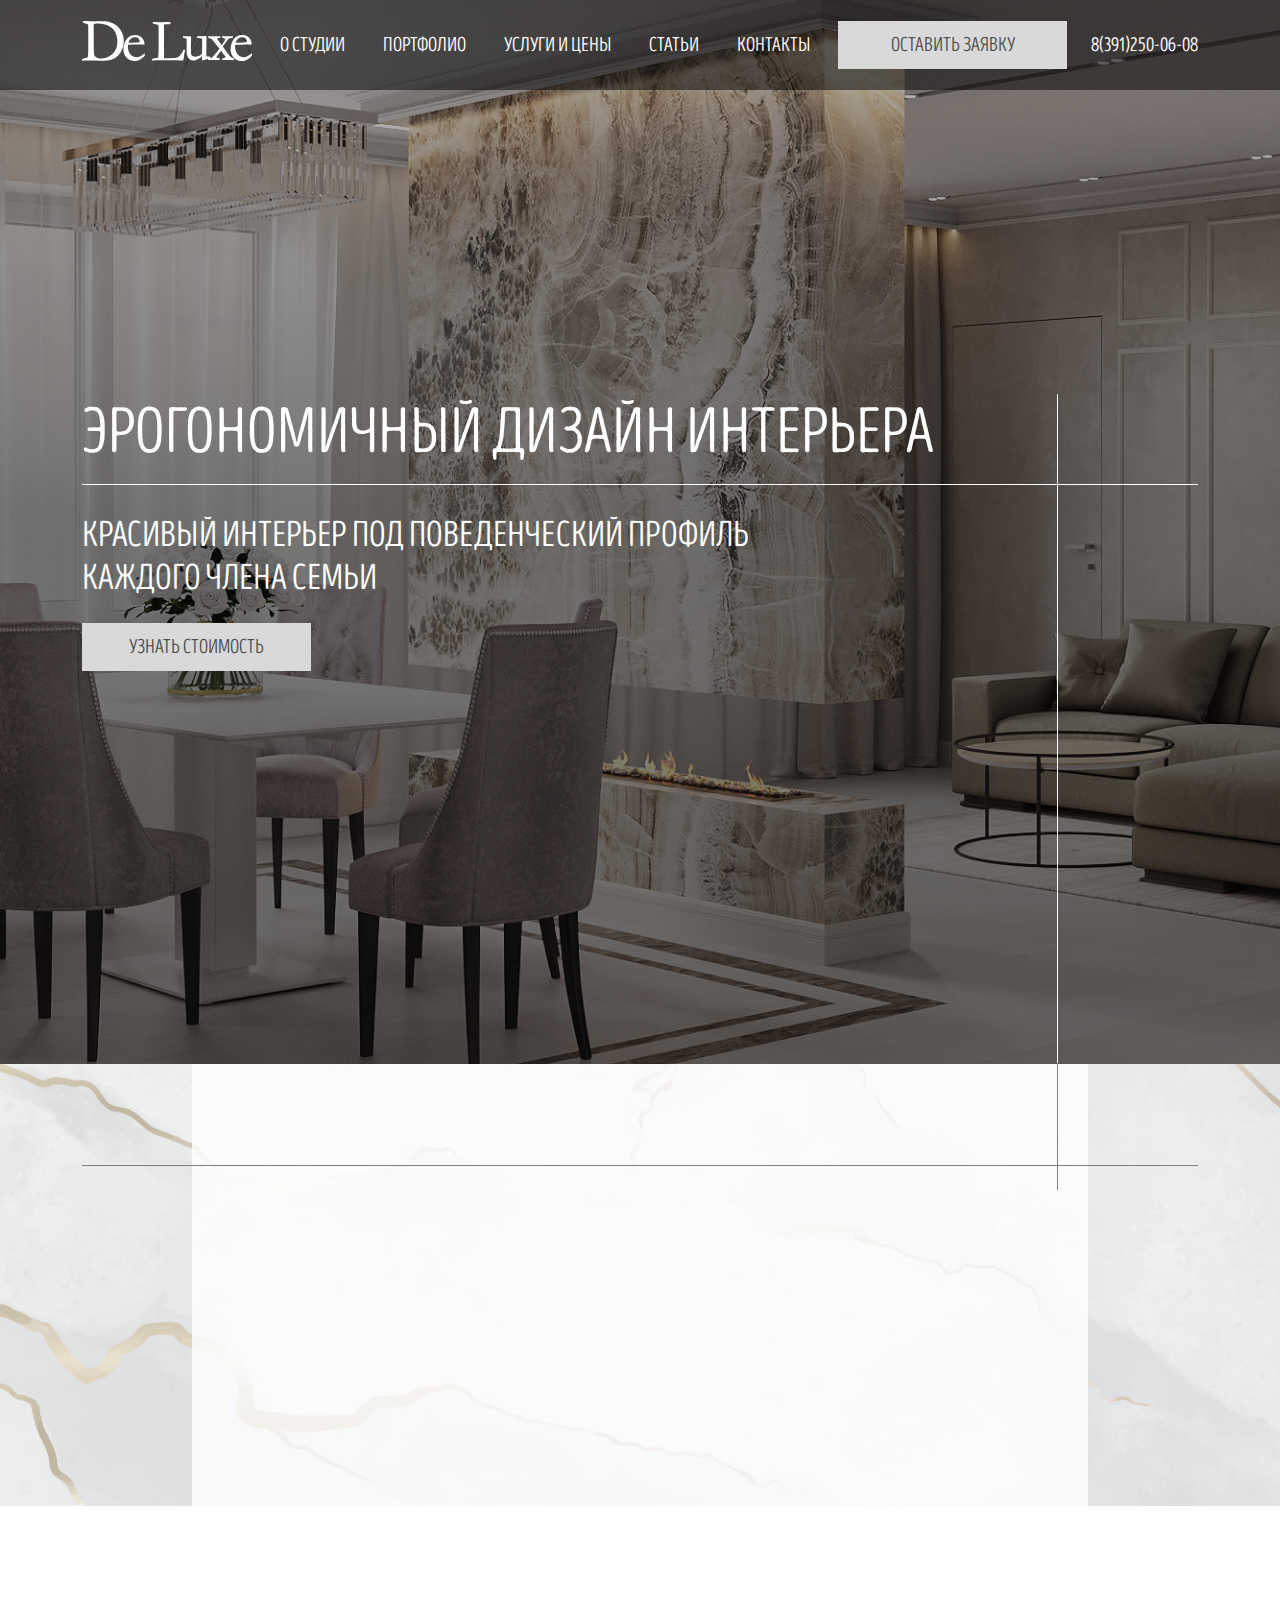
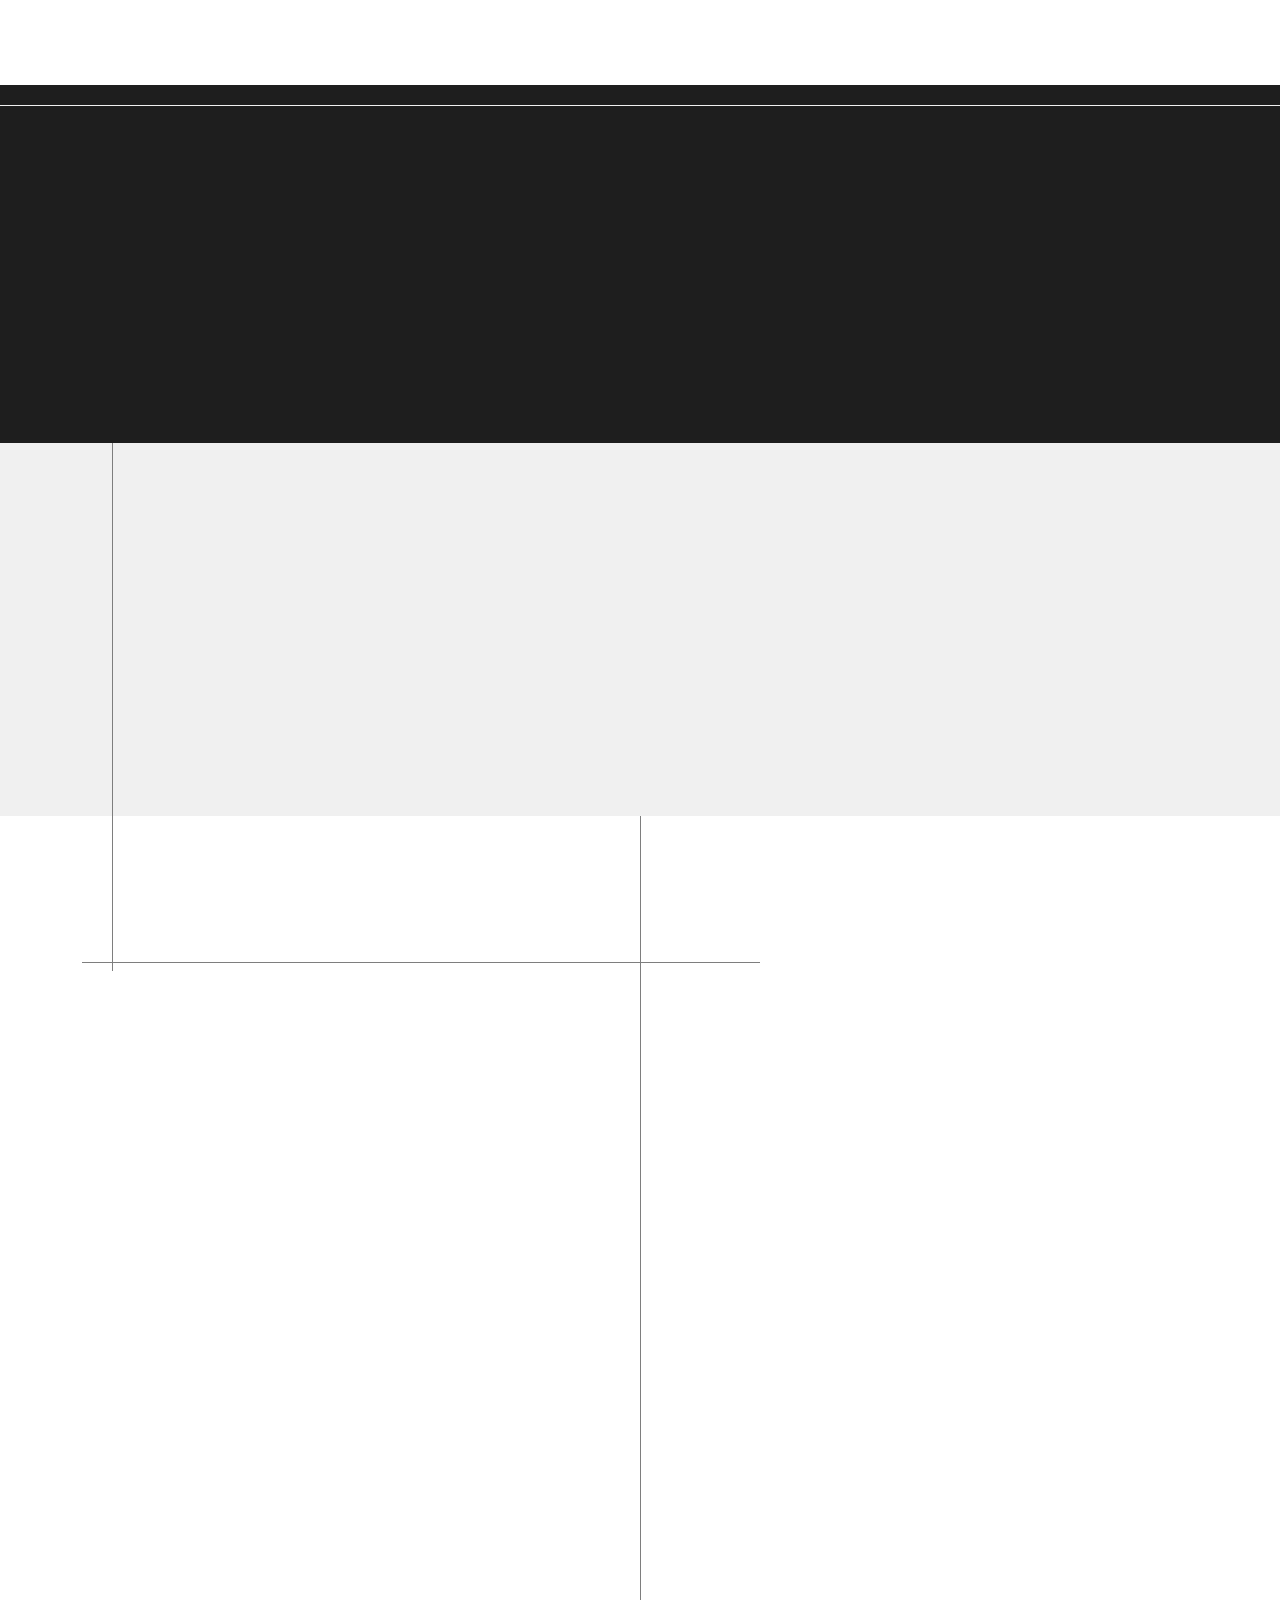
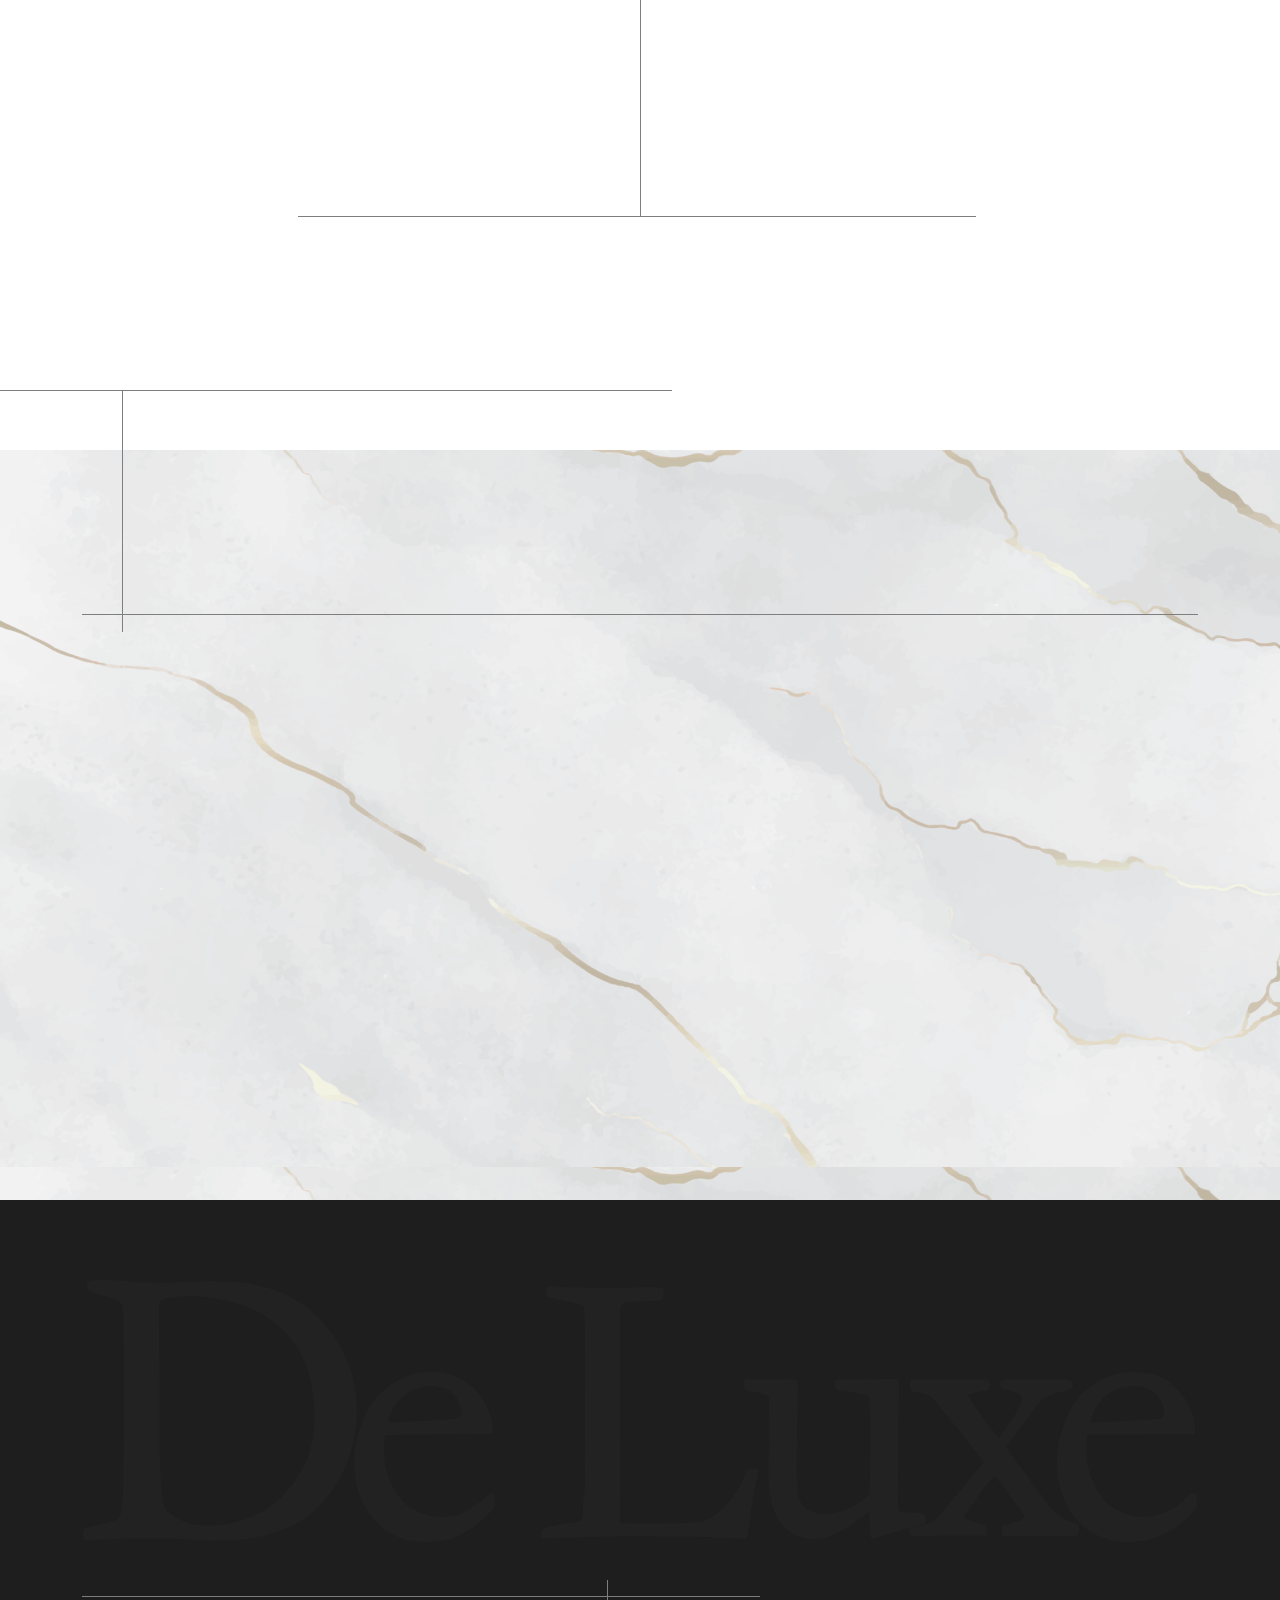
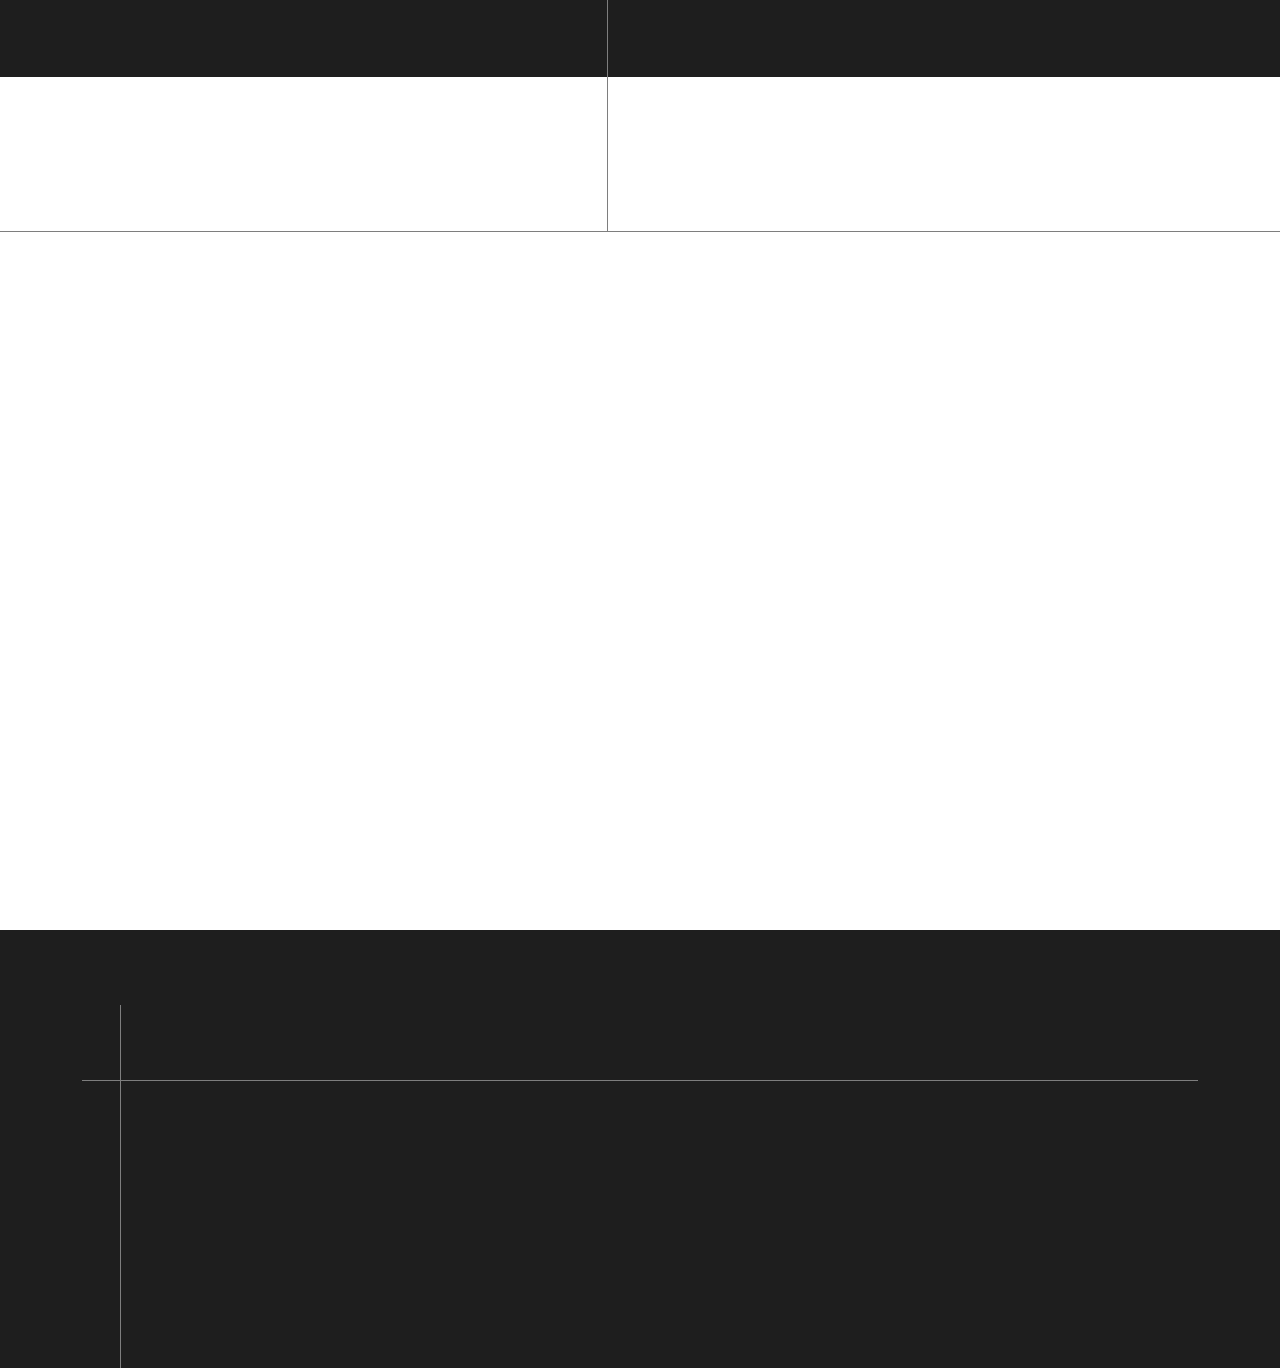
<file: index.html>
<!doctype html>
<html lang="ru">
<head>
    <meta charset="utf-8" />
    <meta name="viewport" content="width=device-width, initial-scale=1">
    <title>deluxe</title>
    <link rel="stylesheet" href="plugins/bootstrap/css/bootstrap.min.css" />
    <link rel="stylesheet" href="plugins/wow/animate.min.css">
    <link rel="stylesheet" href="style.css" />
    <link rel="stylesheet" href="mobile-menu.css" />
    <link href="plugins/swiper/swiper-bundle.min.css" rel="stylesheet">
    <script src="plugins/swiper/swiper-bundle.min.js"></script>
    <script src="plugins/bootstrap/js/bootstrap.bundle.min.js"></script>
    <script src="plugins/wow/wow.min.js"></script>
    <script src="plugins/jquery-3.6.1.min.js"></script>
    <script src="script.js" defer></script>
</head>
<body>
<header class="header-block">
    <div class="container">
        <div class="main-menu">
            <div class="menu-logo mb-2 wow fadeInUp">
                <img src="svg/logo.svg">
            </div>
            <div class="d-none d-lg-block wow fadeInUp">
                <a href="#" class="menu-item">о студии</a>
                <a href="#" class="menu-item">портфолио</a>
                <a href="#" class="menu-item">услуги и цены</a>
                <a href="#" class="menu-item">статьи</a>
                <a href="#" class="menu-item">контакты</a>
            </div>
            <div class="d-none d-lg-flex align-items-center wow fadeInUp">
                <a href="#" class="btn btn-primary btn-main">оставить заявку</a>
                <div>
                    <a href="#" class="menu-tel ms-2 ms-xl-4">8(391)250-06-08</a>
                </div>
            </div>
            <div class="burger d-lg-none wow fadeInUp">
                <img src="svg/burger.svg">
            </div>
        </div>
    </div>
    <div class="mobile-menu">
        <div class="d-flex justify-content-between justify-content-sm-end">
            <div class="menu-logo d-sm-none wow fadeInUp">
                <img src="svg/logo.svg">
            </div>
            <div class="mobile-close wow fadeInUp">
                <img src="svg/close.svg">
            </div>
        </div>
        <ul class="mobile-list">
            <li>
                <a href="#" class="menu-item wow fadeInUp">о студии</a>
            </li>
            <li>
                <a href="#" class="menu-item wow fadeInUp">портфолио</a>
            </li>
            <li>
                <a href="#" class="menu-item wow fadeInUp">услуги и цены</a>
            </li>
            <li>
                <a href="#" class="menu-item wow fadeInUp">статьи</a>
            </li>
            <li>
                <a href="#" class="menu-item wow fadeInUp">контакты</a>
            </li>
        </ul>
        <div class="mobile-line"></div>
        <a href="#" class="btn btn-primary btn-main wow fadeInUp">оставить заявку</a>
        <div class="mt-3">
            <a href="#" class="menu-tel wow fadeInUp">8(391)250-06-08</a>
        </div>
    </div>
</header>
<main>
    <div class="promo-main">
        <div class="promo-item" style="background-image: url('img/back.png')">
        </div>
        <div class="container">
            <div class="promo-content">
                <h1 class="title-1 wow fadeInUp">Эрогономичный дизайн интерьера</h1>
                <h3 class="title-3 wow fadeInUp">красивый интерьер под поведенческий профиль
                    каждого члена семьи
                </h3>
                <a href="#" class="btn btn-primary btn-main wow fadeInUp" data-bs-toggle="modal" data-bs-target="#deluxeModal">Узнать стоимость</a>
            </div>
        </div>
    </div>
    <div class="info-block">
        <div class="container">
            <div class="info-block-content">
                <div class="description">
                    <div class="wow fadeInUp">
                        <span class="text-uppercase">Студия дизайна интерьеров DeLuxe</span> —
                        это профессиональный взгляд на интерьер, умноженный на опыт и умение слышать заказчика.
                        Вот уже 10 лет мы успешно работаем с нашими клиентами и предлагаем комплексный подход к
                        созданию интерьера:
                    </div>
                    <ul class="mt-4 wow fadeInUp">
                        <li>
                            разработка дизайн-проекта;
                        </li>
                        <li>
                            профессиональный ремонт и отделка любого уровня сложности;
                        </li>
                        <li>
                            комплектация мебелью и светом (прямые поставки из Италии);
                        </li>
                        <li>
                            выполнение интерьера в любом стилевом направлении;
                        </li>
                        <li>
                            грамотный авторский надзор, позволяющий воплотить все дизайнерские решения в точном соответствии с проектом.
                        </li>
                    </ul>
                    <div class="info-block-btn wow fadeInUp">
                        <a href="#" class="btn btn-primary btn-main">бесплатная консультация</a>
                    </div>
                </div>
                <div class="text-center text-xl-start wow fadeInUp">
                    <iframe class="info-block-video" width="616" height="345" src="https://www.youtube.com/embed/4kfHtwCKx0o"
                            title="YouTube video player" frameborder="0"
                            allow="accelerometer; autoplay; clipboard-write; encrypted-media; gyroscope; picture-in-picture"
                            allowfullscreen>
                    </iframe>
                </div>
            </div>
        </div>
    </div>
    <div class="our-success">
        <div class="container">
            <div class="our-success-block wow fadeInUp">
                <div class="row">
                    <div class="d-none d-lg-block col-2"></div>
                    <div class="col-6 col-sm-3 col-lg-2 text-end text-sm-center">
                        <div class="our-success-item">
                            <div class="count">+<span class="my-counter">15</span></div>
                            <div class="text-uppercase">РЕГИОНОВ<br>РАБОТЫ</div>
                        </div>
                    </div>
                    <div class="col-6 col-sm-3 col-lg-2 text-end text-sm-center">
                        <div class="our-success-item">
                            <div class="count">+<span class="my-counter">10</span></div>
                            <div class="text-uppercase">ЛЕТ<br>ОПЫТА</div>
                        </div>
                    </div>
                    <div class="col-6 col-sm-3 col-lg-2 text-end text-sm-center">
                        <div class="our-success-item">
                            <div class="count">+<span class="my-counter">15</span></div>
                            <div class="text-uppercase">ПУБЛИКАЦИЙ<br>В ПРЕССЕ И ТВ</div>
                        </div>
                    </div>
                    <div class="col-6 col-sm-3 col-lg-2 text-end text-sm-center">
                        <div class="our-success-item">
                            <div class="count">+<span class="my-counter">100</span></div>
                            <div class="text-uppercase">РЕАЛИЗОВАННЫХ<br>ОБЪЕКТОВ</div>
                        </div>
                    </div>
                    <div class="d-none d-lg-block col-2"></div>
                </div>
            </div>
        </div>
    </div>
    <div class="we-projects">
        <div class="container">
            <div class="we-projects-block">
                <div class="we-projects-text wow fadeInUp">
                    <h2 class="title-2 indent">
                        мы проектируем
                    </h2>
                    <div class="description mt-0 mt-lg-3">
                        Интерьеры, которые создаются у нас в студии — это всегда эксклюзивный дизайн и высокое
                        качество проектирования. Мы работаем практически в любом стиле, будь то современный,
                        классический стиль или роскошное арт-деко — результат будет восхищать не только Вас,
                        но и Ваших гостей.
                    </div>
                </div>
                <div class="we-projects-wrapper mt-md-5 wow fadeInUp">
                    <div class="we-projects-item">
                        <a href="#" class="major-link">Интерьеры<br>квартир,<br>комнат</a>
                    </div>
                    <div class="we-projects-item">
                        <a href="#" class="major-link">Интерьеры<br>жилых<br> домов, дачь</a>
                    </div>
                    <div class="we-projects-item">
                        <a href="#" class="major-link">Интерьеры<br>коммерческих<br>помещений</a>
                    </div>
                </div>
            </div>
        </div>
    </div>
    <div class="catalog">
        <div class="container">
            <div class="d-flex justify-content-between">
                <h2 class="title-2 indent wow fadeInUp">
                    проекты
                </h2>
                <a href="#" class="btn btn-primary btn-main d-none d-lg-flex wow fadeInUp">все проекты</a>
            </div>
            <div class="catalog-wrapper">
                <a href="#" class="catalog-card wow fadeInUp">
                    <div class="catalog-card-front">
                        <div class="catalog-card-img">
                            <img src="img/img-1.jpeg">
                        </div>
                        <div class="catalog-card-content">
                            <div class="description">
                                Дизайн 2-комнатной квартиры <br> мкрн. Южный берег. г. Красноярск
                            </div>
                            <div class="catalog-card-latent">
                                <div>Эта роскошная квартира находится в самом центре Тюмени</div>
                                <div class="link-arrow">подробнее</div>
                            </div>
                        </div>
                    </div>
                </a>
                <a href="#" class="catalog-card wow fadeInUp">
                    <div class="catalog-card-front">
                        <div class="catalog-card-img">
                            <img src="img/img-2.jpeg">
                        </div>
                        <div class="catalog-card-content">
                            <div class="description">
                                Дизайн интерьера квартиры,<br>
                                г. Тюмень
                            </div>
                            <div class="catalog-card-latent">
                                <div>Эта роскошная квартира находится в самом центре Тюмени</div>
                                <div class="link-arrow">подробнее</div>
                            </div>
                        </div>
                    </div>
                </a>
                <a href="#" class="catalog-card wow fadeInUp">
                    <div class="catalog-card-front">
                        <div class="catalog-card-img">
                            <img src="img/img-3.jpeg">
                        </div>
                        <div class="catalog-card-content">
                            <div class="description">
                                Дизайн 4-х комнатной квартиры Liner
                            </div>
                            <div class="catalog-card-latent">
                                <div>Эта роскошная квартира находится в самом центре Тюмени</div>
                                <div class="link-arrow">подробнее</div>
                            </div>
                        </div>
                    </div>
                </a>

                <a href="#" class="catalog-card wow fadeInUp">
                    <div class="catalog-card-front">
                        <div class="catalog-card-img">
                            <img src="img/img-3.jpeg">
                        </div>
                        <div class="catalog-card-content">
                            <div class="description">
                                Дизайн 4-х комнатной квартиры Liner
                            </div>
                            <div class="catalog-card-latent">
                                <div>Эта роскошная квартира находится в самом центре Тюмени</div>
                                <div class="link-arrow">подробнее</div>
                            </div>
                        </div>
                    </div>
                </a>
                <a href="#" class="catalog-card wow fadeInUp">
                    <div class="catalog-card-front">
                        <div class="catalog-card-img">
                            <img src="img/img-3.jpeg">
                        </div>
                        <div class="catalog-card-content">
                            <div class="description">
                                Дизайн 4-х комнатной квартиры Liner
                            </div>
                            <div class="catalog-card-latent">
                                <div>Эта роскошная квартира находится в самом центре Тюмени</div>
                                <div class="link-arrow">подробнее</div>
                            </div>
                        </div>
                    </div>
                </a>
                <a href="#" class="catalog-card wow fadeInUp">
                    <div class="catalog-card-front">
                        <div class="catalog-card-img">
                            <img src="img/img-3.jpeg">
                        </div>
                        <div class="catalog-card-content">
                            <div class="description">
                                Дизайн 4-х комнатной квартиры Liner
                            </div>
                            <div class="catalog-card-latent">
                                <div>Эта роскошная квартира находится в самом центре Тюмени</div>
                                <div class="link-arrow">подробнее</div>
                            </div>
                        </div>
                    </div>
                </a>
            </div>
            <div class="d-lg-none mt-4 d-flex justify-content-end justify-content-md-center wow fadeInUp">
                <a href="#" class="btn btn-primary btn-main">все проекты</a>
            </div>
            <div class="catalog-description">
                <div class="text-lg-center wow fadeInUp">
                    Мы не только создаем дизайн, но и воплощаем проекты в жизнь! Благодаря долговременным
                    партнерским отношениям с ведущими фабриками Италии, мы готовы осуществить индивидуальный
                    подход в реализации любого проекта.
                </div>
                <div class="text-lg-center mt-4 wow fadeInUp">
                    Мы создадим эксклюзивный дизайн интерьера для квартиры или загородного дома, который каждым
                    своим элементом воплотит в себе сочетание изысканности и комфорта!
                </div>
            </div>
        </div>
    </div>
    <div class="price-block">
        <div class="container">
            <h2 class="title-2 indent wow fadeInUp">услуги и цены</h2>
            <div class="price-wrapper">
                <div class="price-item wow fadeInUp">
                    <div class="price-title">ДИЗАЙН-ПРОЕКТ</div>
                    <div class="price-description mt-4">
                        Дизайн проект интерьера представляет собой комплексное решение по организации
                        пространства, состоящее из разработки концепции будущего интерьера, подбора
                        всех отделочных материалов и мебели, а также полного набора рабочих чертежей и
                        3D визуализации.
                    </div>
                    <a href="#" class="link-arrow mt-4">развернуть</a>
                    <div class="price-total">
                        от 4 000руб/ м²
                    </div>
                </div>
                <div class="price-item large wow fadeInUp">
                    <div class="price-title">ПЛАНИРОВОЧНЫЕ РЕШЕНИЯ</div>
                    <div class="price-description mt-4">
                        Услуга перепланировки предполагает разработку трех вариантов расположения мебели и
                        оборудования в рамках существующей площади объекта. Разработка вариантов ведется с
                        учетом соблюдения всех СНИПов и норм для дальнейшего согласования утвержденного
                        планировочного решения в необходимых инстанциях.
                    </div>
                    <a href="#" class="link-arrow mt-4">развернуть</a>
                    <div class="price-total">
                        от 4 000руб/ м²
                    </div>
                </div>
                <div class="price-item wow fadeInUp">
                    <div class="price-title">АВТОРСКИЙ НАДЗОР</div>
                    <div class="price-description mt-4">
                        Авторский надзор представляет собой контроль автора проекта за его реализацией.
                        Дизайнер решает все возникающие в процессе ремонта вопросы по проекту, а также ведет
                        контроль своевременной поставки материалов на объект.
                    </div>
                    <a href="#" class="link-arrow mt-4">развернуть</a>
                    <div class="price-total">
                        от 4 000руб/ м²
                    </div>
                </div>
            </div>
        </div>
    </div>
    <div class="choose-us">
        <div class="container">
            <div class="choose-us-wrapper">
                <h2 class="title-2 indent wow fadeInUp">ПОЧЕМУ ВЫБИРАЮТ НАС?</h2>
                <div class="description">
                    <div class="wow fadeInUp">
                        Это экономит ваше время. Вы можете заниматься своими делами, работать, просвящать
                        свое время себе, а дизайнеры и строители возьмут на себя обязанности по разработке
                        дизайн-проекта и ремонту.
                    </div>
                    <div class="mt-3 wow fadeInUp">
                        При ремонтных работах вы потратите одну и ту же сумму на строительные материалы,
                        делая ремонт с сопровождением дизайн-студии или без, но дизайнер поможет грамотно
                        расположить мебель, сделать перепланировку, спроектировать, подобрать сочетания
                        всех материалов, что позволит избежать ошибок и получить качественный, уникальный
                        и красивый ремонт. А Вы получите яркое и радостное событие в жизни, такое как переезд
                        в обновленный интерьер.
                    </div>
                </div>
            </div>
        </div>
    </div>
    <div class="work-process">
        <div class="container">
            <h2 class="title-2 indent wow fadeInUp">Процесс работы</h2>
            <div class="process-slider swiper wow fadeInUp">
                <div class="swiper-wrapper">
                    <div class="swiper-slide">
                        <div class="process-step">
                            <div class="process-wrapper">
                                <div class="step-img">
                                    <img src="img/process-1.jpeg">
                                </div>
                                <div class="step-content">
                                    <div class="text-uppercase">Этап 1.</div>
                                    <h4 class="title-4 mt-2"> Разработка планировочного решения</h4>
                                    <div class="description mt-3">
                                        Дизайн проект интерьера представляет собой комплексное решение по организации
                                        пространства, состоящее из разработки концепции будущего интерьера, подбора
                                        всех отделочных материалов и мебели, а также полного набора рабочих чертежей
                                        и 3D визуализации.
                                    </div>
                                </div>
                                <div class="step-next">этап 2</div>
                            </div>
                        </div>
                    </div>
                    <div class="swiper-slide">
                        <div class="process-step">
                            <div class="process-wrapper">
                                <div class="step-img">
                                    <img src="img/process-2.jpeg">
                                </div>
                                <div class="step-content">
                                    <div class="text-uppercase">Этап 2.</div>
                                    <h4 class="title-4 mt-2">Разработка комплекта коллажей</h4>
                                    <div class="description mt-3">
                                        Поиск колористических и стилевых решений на каждое жилое помещение. <br>
                                        Производство одного совместного выезда с Заказчиком с целью концептуального подбора отделочных материалов.<br>
                                        Создание комплекта коллажей.
                                    </div>
                                </div>
                                <div class="step-next">этап 3</div>
                            </div>
                        </div>
                    </div>
                    <div class="swiper-slide">
                        <div class="process-step">
                            <div class="process-wrapper">
                                <div class="step-img">
                                    <img src="img/process-1.jpeg">
                                </div>
                                <div class="step-content">
                                    <div class="text-uppercase">Этап 3.</div>
                                    <h4 class="title-4 mt-2"> Разработка планировочного решения</h4>
                                    <div class="description mt-3">
                                        Дизайн проект интерьера представляет собой комплексное решение по организации
                                        пространства, состоящее из разработки концепции будущего интерьера, подбора
                                        всех отделочных материалов и мебели, а также полного набора рабочих чертежей
                                        и 3D визуализации.
                                    </div>
                                </div>
                                <div class="step-next">этап 4</div>
                            </div>
                        </div>
                    </div>
                </div>
            </div>
            <a href="#" class="btn btn-primary btn-main wow fadeInUp">бесплатная консультация</a>
        </div>
    </div>
</main>
<footer>
    <div class="container">
        <div class="footer-wrapper">
            <div class="">
                <h2 class="title-2 indent wow fadeInUp">КОНТАКТЫ</h2>
                <div class="footer-block">
                    <div class="footer-content">
                        <div class="d-block d-sm-flex">
                            <div class="footer-item wow fadeInUp">
                                АДРЕС:<br>
                                ул. Весны, 34
                            </div>
                            <div class="footer-item mt-4 mt-sm-0 wow fadeInUp">
                                ЧАСЫ РАБОТЫ:<br>
                                пн-пт 10-19, сб-вс
                            </div>
                        </div>
                        <div class="footer-item mt-4 wow fadeInUp">
                            ПОЧТА:<br>
                            <a href="#">dl-ds@mail.ru</a>
                        </div>
                    </div>
                    <div class="footer-contacts wow fadeInUp">
                        <a href="#" class="footer-tel">8(391)250-06-08</a>
                        <a href="#" class="btn btn-primary btn-main">оставить заявку</a>
                    </div>
                </div>
            </div>
            <div class="footer-logo wow fadeInUp">
                <img src="svg/logo.svg">
            </div>
        </div>
    </div>
</footer>

<div class="modal fade" id="deluxeModal" tabindex="-1" aria-labelledby="deluxeModalLabel" aria-hidden="true">
    <div class="modal-dialog">
        <div class="modal-content">
            <div class="modal-header">
                <h2 class="modal-title title-2" id="deluxeModalLabel">заявка</h2>
                <button type="button" class="btn-close" data-bs-dismiss="modal" aria-label="Close"></button>
            </div>
            <div class="modal-body">
                <div class="description text-center">
                    Оставьте ваши контактные данные, мы с вами свяжемся и обсудим все интересующие вас вопросы
                </div>
                <form class="deluxe-form">
                    <input type="tel" class="form-control" id="deluxeFormTel" placeholder="Телефон">
                    <input type="email" class="form-control" id="deluxeFormEmail" placeholder="E-mail">
                    <a href="#" class="btn btn-primary btn-main">Отправить</a>
                    <div class="terms-block">
                        Нажимая на кнопку «Отправить» вы соглашаетесь с нашей
                        <a href="#">политикой об обработке персональных данных</a>
                    </div>
                </form>
            </div>
        </div>
    </div>
</div>
</body>
</html>
</file>
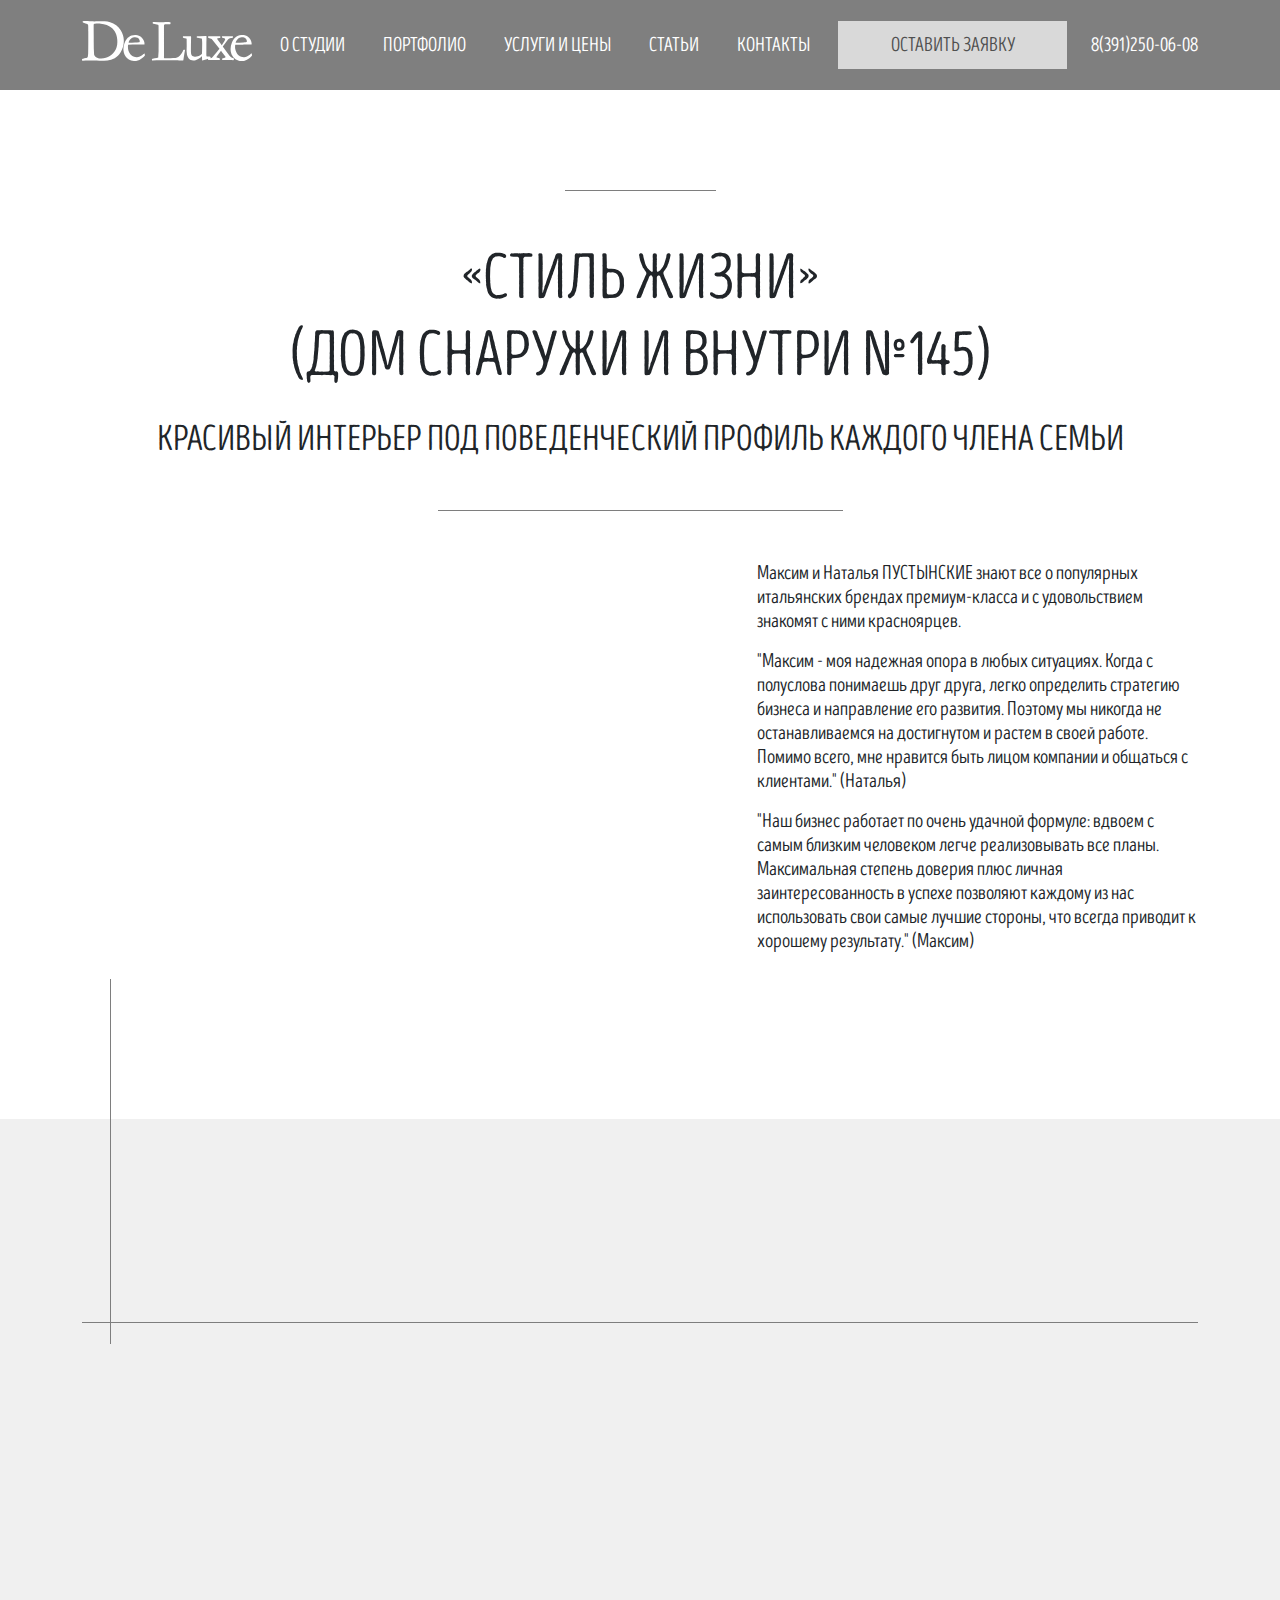
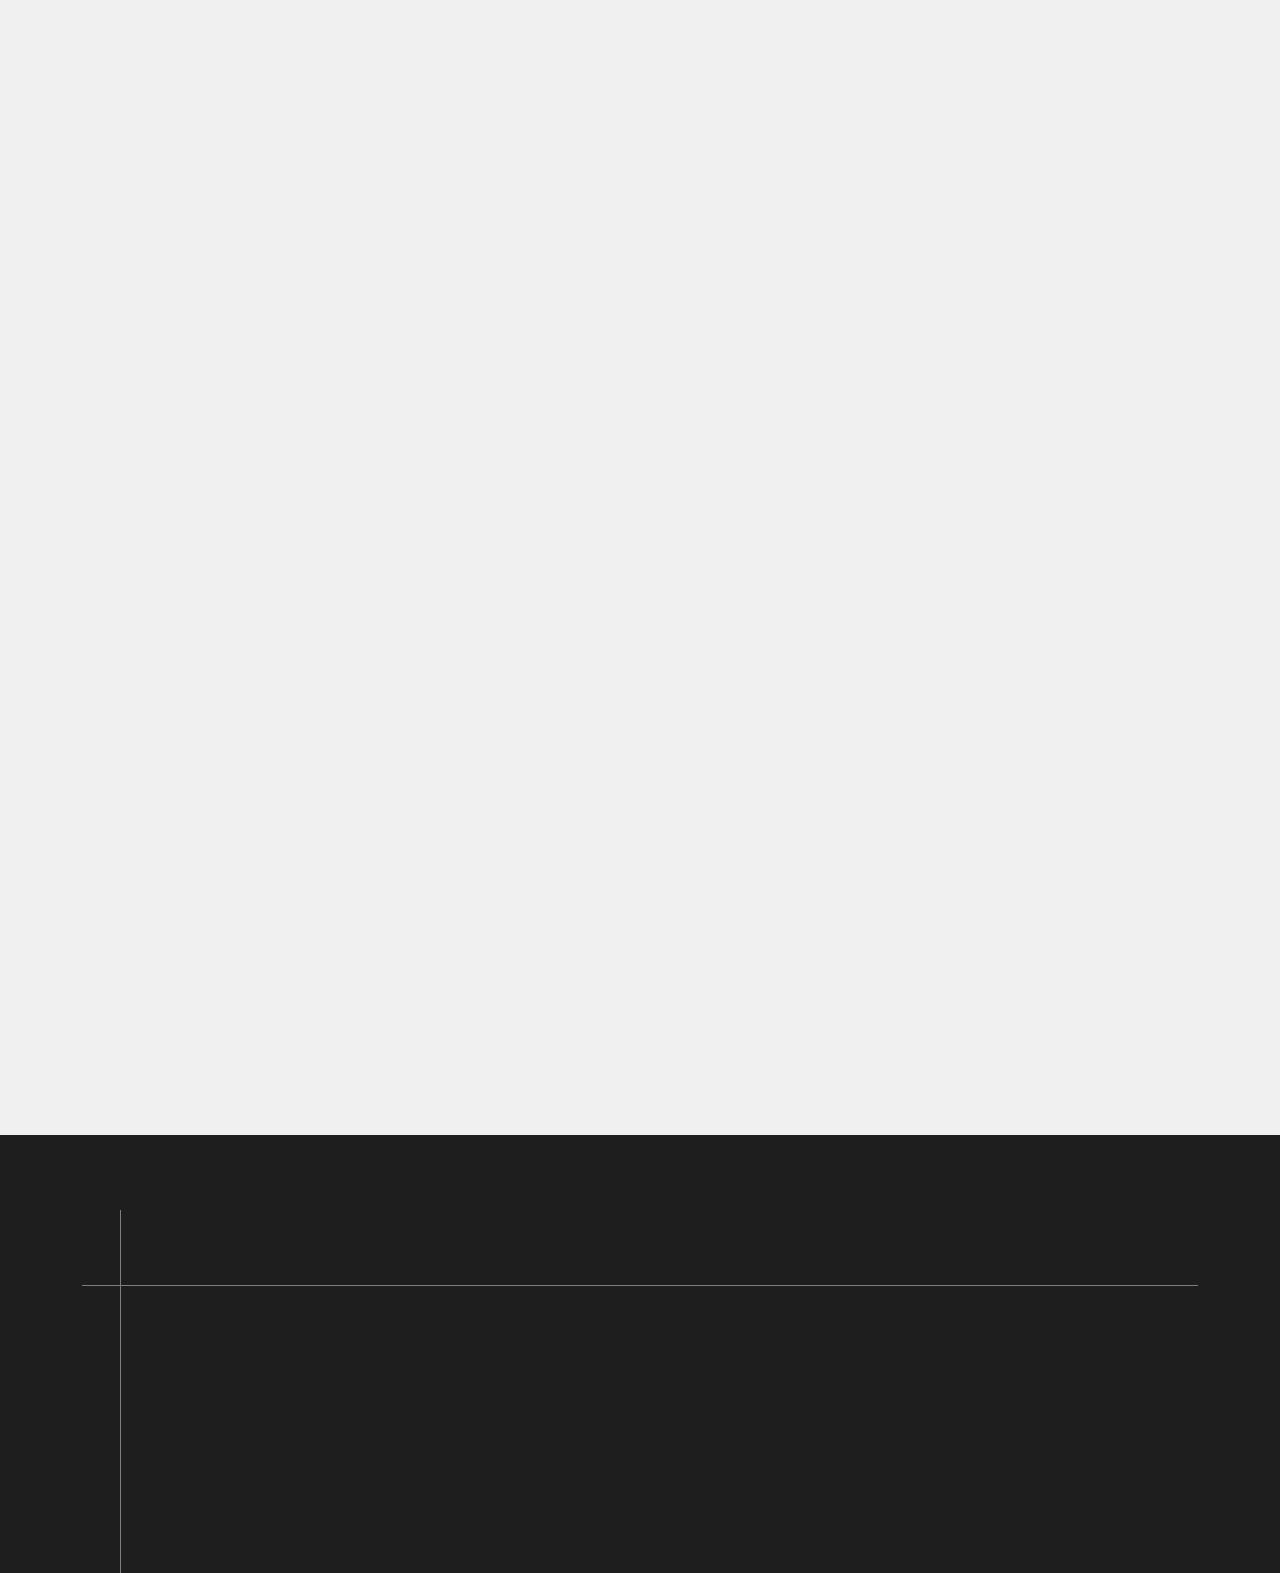
<file: article-video.html>
<!doctype html>
<html lang="ru">
<head>
    <meta charset="utf-8" />
    <meta name="viewport" content="width=device-width, initial-scale=1">
    <title>article video</title>
    <link rel="stylesheet" href="plugins/bootstrap/css/bootstrap.min.css" />
    <link rel="stylesheet" href="plugins/wow/animate.min.css">
    <link rel="stylesheet" href="style.css" />
    <link rel="stylesheet" href="mobile-menu.css" />
    <link href="plugins/swiper/swiper-bundle.min.css" rel="stylesheet">
    <script src="plugins/swiper/swiper-bundle.min.js"></script>
    <script src="plugins/bootstrap/js/bootstrap.bundle.min.js"></script>
    <script src="plugins/wow/wow.min.js"></script>
    <script src="plugins/jquery-3.6.1.min.js"></script>
    <script src="script.js" defer></script>
</head>
<body>
<header class="header-block base">
    <div class="container">
        <div class="main-menu">
            <div class="menu-logo mb-2 wow fadeInUp">
                <img src="svg/logo.svg">
            </div>
            <div class="d-none d-lg-block wow fadeInUp">
                <a href="#" class="menu-item">о студии</a>
                <a href="#" class="menu-item">портфолио</a>
                <a href="#" class="menu-item">услуги и цены</a>
                <a href="#" class="menu-item">статьи</a>
                <a href="#" class="menu-item">контакты</a>
            </div>
            <div class="d-none d-lg-flex align-items-center wow fadeInUp">
                <a href="#" class="btn btn-primary btn-main">оставить заявку</a>
                <div>
                    <a href="#" class="menu-tel ms-2 ms-xl-4">8(391)250-06-08</a>
                </div>
            </div>
            <div class="burger d-lg-none wow fadeInUp">
                <img src="svg/burger.svg">
            </div>
        </div>
    </div>
    <div class="mobile-menu">
        <div class="d-flex justify-content-between justify-content-sm-end">
            <div class="menu-logo d-sm-none wow fadeInUp">
                <img src="svg/logo.svg">
            </div>
            <div class="mobile-close wow fadeInUp">
                <img src="svg/close.svg">
            </div>
        </div>
        <ul class="mobile-list">
            <li>
                <a href="#" class="menu-item wow fadeInUp">о студии</a>
            </li>
            <li>
                <a href="#" class="menu-item wow fadeInUp">портфолио</a>
            </li>
            <li>
                <a href="#" class="menu-item wow fadeInUp">услуги и цены</a>
            </li>
            <li>
                <a href="#" class="menu-item wow fadeInUp">статьи</a>
            </li>
            <li>
                <a href="#" class="menu-item wow fadeInUp">контакты</a>
            </li>
        </ul>
        <div class="mobile-line"></div>
        <a href="#" class="btn btn-primary btn-main wow fadeInUp">оставить заявку</a>
        <div class="mt-3">
            <a href="#" class="menu-tel wow fadeInUp">8(391)250-06-08</a>
        </div>
    </div>
</header>
<main>
    <section>
        <div class="container">
            <div class="article-top">
                <span class="title-before wow fadeInUp"></span>
                <h1 class="title-1 wow fadeInUp">«СТИЛЬ ЖИЗНИ» <br>(ДОМ СНАРУЖИ И ВНУТРИ №145)</h1>
                <h3 class="title-3 mt-4 wow fadeInUp">красивый интерьер под поведенческий профиль
                    каждого члена семьи
                </h3>
                <span class="title-after wow fadeInUp"></span>
            </div>
        </div>
    </section>
    <section>
        <div class="container">
            <div class="article-wrapper">
                <div class="art-media video wow fadeInUp">
                    <iframe width="560" height="315" src="https://www.youtube.com/embed/4kfHtwCKx0o"
                            title="YouTube video player" frameborder="0" allow="accelerometer; autoplay; clipboard-write;
                            encrypted-media; gyroscope; picture-in-picture" allowfullscreen>
                    </iframe>
                </div>
                <div class="art-desc">
                    <p class="wow fadeInUp">
                        Максим и Наталья ПУСТЫНСКИЕ знают все о популярных итальянских брендах премиум-класса и с
                        удовольствием знакомят с ними красноярцев.
                    </p>
                    <p class="wow fadeInUp">
                        "Максим - моя надежная опора в любых ситуациях. Когда с полуслова понимаешь друг друга, легко
                        определить стратегию бизнеса и направление его развития. Поэтому мы никогда не останавливаемся
                        на достигнутом и растем в своей работе. Помимо всего, мне нравится быть лицом компании и
                        общаться с клиентами." (Наталья)
                    </p>
                    <p class="wow fadeInUp">
                        "Наш бизнес работает по очень удачной формуле: вдвоем с самым близким человеком легче
                        реализовывать все планы. Максимальная степень доверия плюс личная заинтересованность в успехе
                        позволяют каждому из нас использовать свои самые лучшие стороны, что всегда приводит к хорошему
                        результату." (Максим)
                    </p>
                </div>
            </div>
        </div>
    </section>
    <section>
        <div class="article-read">
            <div class="container">
                <div class="article-more">
                    <h2 class="title-2 wow fadeInUp">статьи</h2>
                    <a href="#" class="btn btn-primary btn-main d-none d-lg-flex wow fadeInUp">все статьи</a>
                </div>
                <div class="article-list">
                    <div class="article-item wow fadeInUp">
                        <div class="article-img">
                            <img src="img/article-1.png">
                        </div>
                        <a href="#" class="article-name">
                            <div class="article-title">«СТИЛЬ ЖИЗНИ» <br>(ДОМ СНАРУЖИ И ВНУТРИ №145)</div>
                            <div class="article-detail">подробнее</div>
                        </a>
                    </div>
                    <div class="article-item wow fadeInUp">
                        <div class="article-img">
                            <img src="img/article-1.png">
                        </div>
                        <a href="#" class="article-name">
                            <div class="article-title">«СТИЛЬ ЖИЗНИ» <br>(ДОМ СНАРУЖИ И ВНУТРИ №145)</div>
                            <div class="article-detail">подробнее</div>
                        </a>
                    </div>
                    <div class="article-item wow fadeInUp">
                        <div class="article-img">
                            <img src="img/article-2.jpeg">
                        </div>
                        <a href="#" class="article-name">
                            <div class="article-title">НАТАЛЬЯ ПУСТЫНСКАЯ В РУБРИКЕ «СТИЛЬ ЖИЗНИ» (ДОМ СНАРУЖИ И ВНУТРИ №145)</div>
                            <div class="article-detail">подробнее</div>
                        </a>
                    </div>
                    <div class="article-item wow fadeInUp">
                        <div class="article-img">
                            <img src="img/article-3.jpeg">
                        </div>
                        <a href="#" class="article-name">
                            <div class="article-title">НЕЖНЫЕ ОБЪЯТИЯ. ПРОЕКТ НАТАЛЬИ ПУСТЫНСКОЙ (ДОМ СНАРУЖИ И ВНУТРИ №144)</div>
                            <div class="article-detail">подробнее</div>
                        </a>
                    </div>
                </div>
                <div class="d-flex justify-content-end d-lg-none wow fadeInUp">
                    <a href="#" class="btn btn-primary btn-main">все статьи</a>
                </div>
            </div>
        </div>
    </section>
</main>
<footer>
    <div class="container">
        <div class="footer-wrapper">
            <div class="">
                <h2 class="title-2 indent wow fadeInUp">КОНТАКТЫ</h2>
                <div class="footer-block">
                    <div class="footer-content">
                        <div class="d-block d-sm-flex">
                            <div class="footer-item wow fadeInUp">
                                АДРЕС:<br>
                                ул. Весны, 34
                            </div>
                            <div class="footer-item mt-4 mt-sm-0 wow fadeInUp">
                                ЧАСЫ РАБОТЫ:<br>
                                пн-пт 10-19, сб-вс
                            </div>
                        </div>
                        <div class="footer-item mt-4 wow fadeInUp">
                            ПОЧТА:<br>
                            <a href="#">dl-ds@mail.ru</a>
                        </div>
                    </div>
                    <div class="footer-contacts wow fadeInUp">
                        <a href="#" class="footer-tel">8(391)250-06-08</a>
                        <a href="#" class="btn btn-primary btn-main">оставить заявку</a>
                    </div>
                </div>
            </div>
            <div class="footer-logo wow fadeInUp">
                <img src="svg/logo.svg">
            </div>
        </div>
    </div>
</footer>
<div class="modal fade" id="deluxeModal" tabindex="-1" aria-labelledby="deluxeModalLabel" aria-hidden="true">
    <div class="modal-dialog">
        <div class="modal-content">
            <div class="modal-header">
                <h2 class="modal-title title-2" id="deluxeModalLabel">заявка</h2>
                <button type="button" class="btn-close" data-bs-dismiss="modal" aria-label="Close"></button>
            </div>
            <div class="modal-body">
                <div class="description text-center">
                    Оставьте ваши контактные данные, мы с вами свяжемся и обсудим все интересующие вас вопросы
                </div>
                <form class="deluxe-form">
                    <input type="tel" class="form-control" id="deluxeFormTel" placeholder="Телефон">
                    <input type="email" class="form-control" id="deluxeFormEmail" placeholder="E-mail">
                    <a href="#" class="btn btn-primary btn-main">Отправить</a>
                    <div class="terms-block">
                        Нажимая на кнопку «Отправить» вы соглашаетесь с нашей
                        <a href="#">политикой об обработке персональных данных</a>
                    </div>
                </form>
            </div>
        </div>
    </div>
</div>
</body>
</html>
</file>
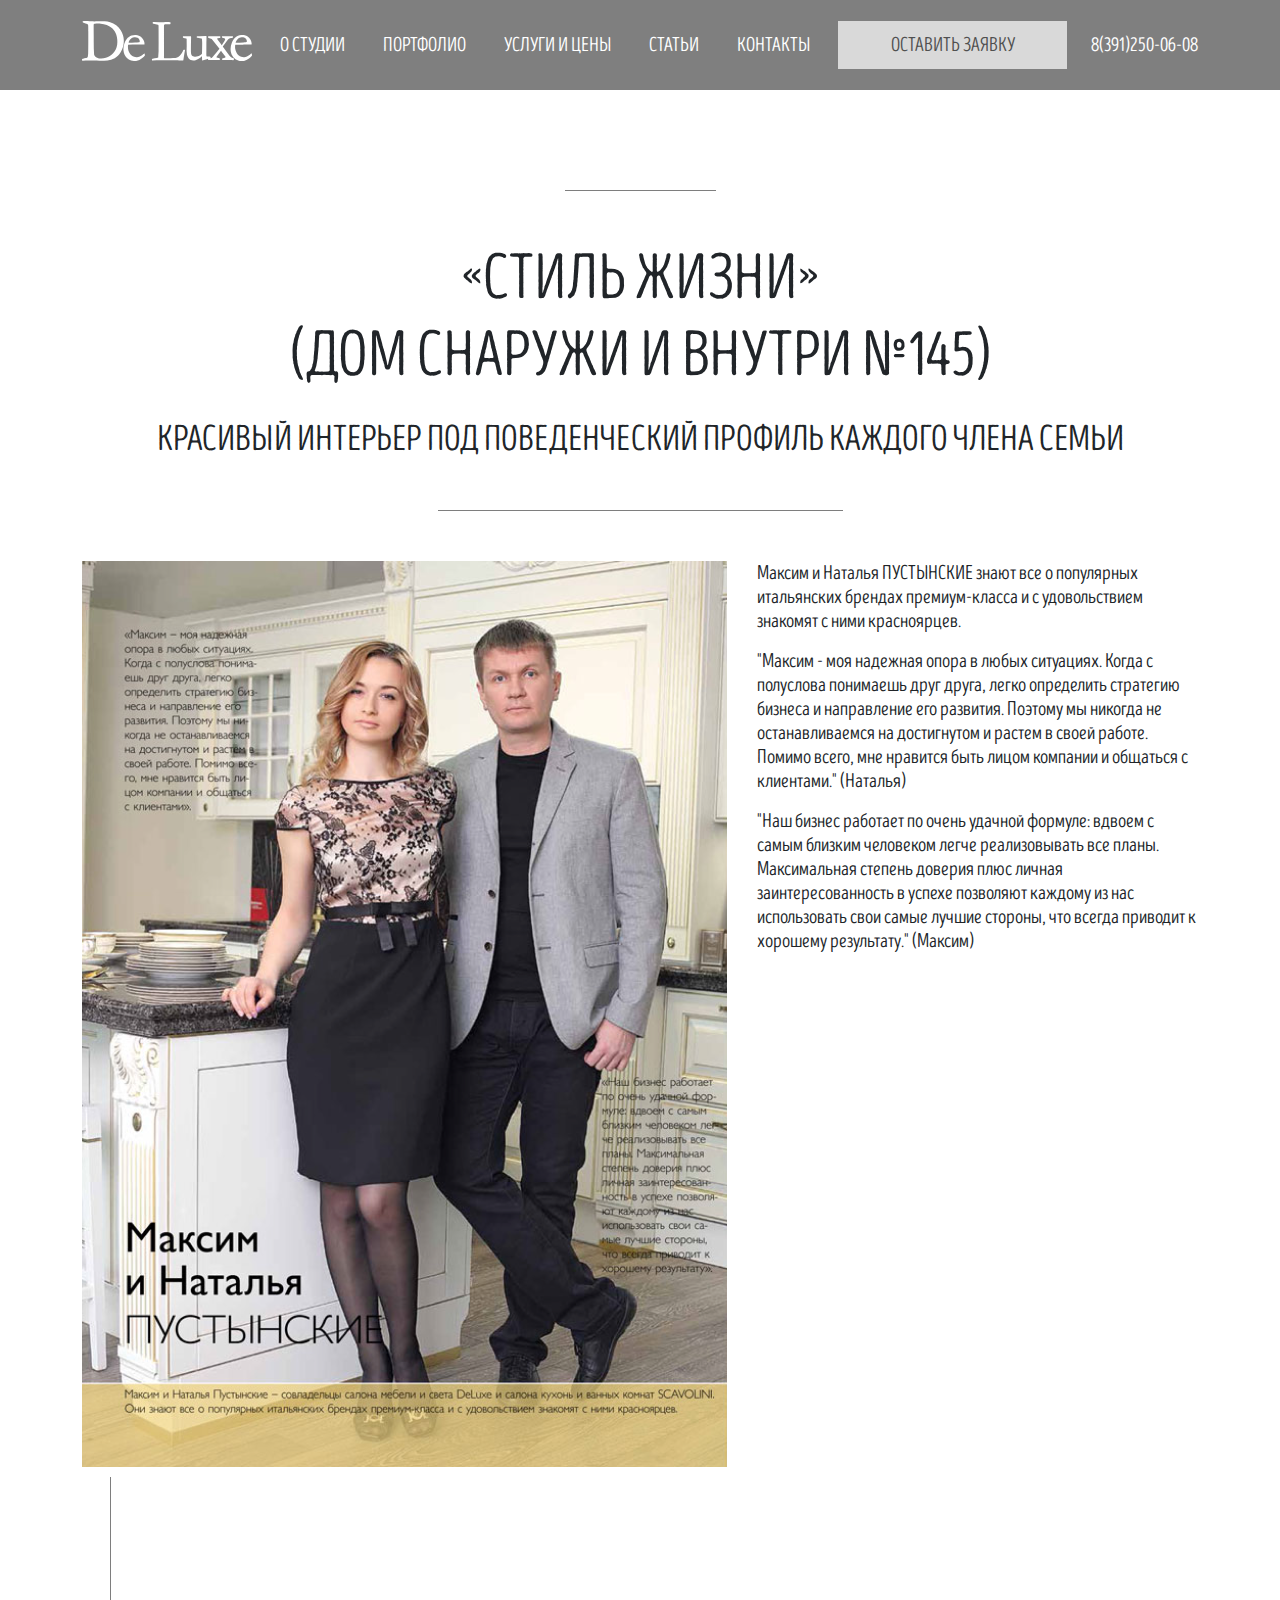
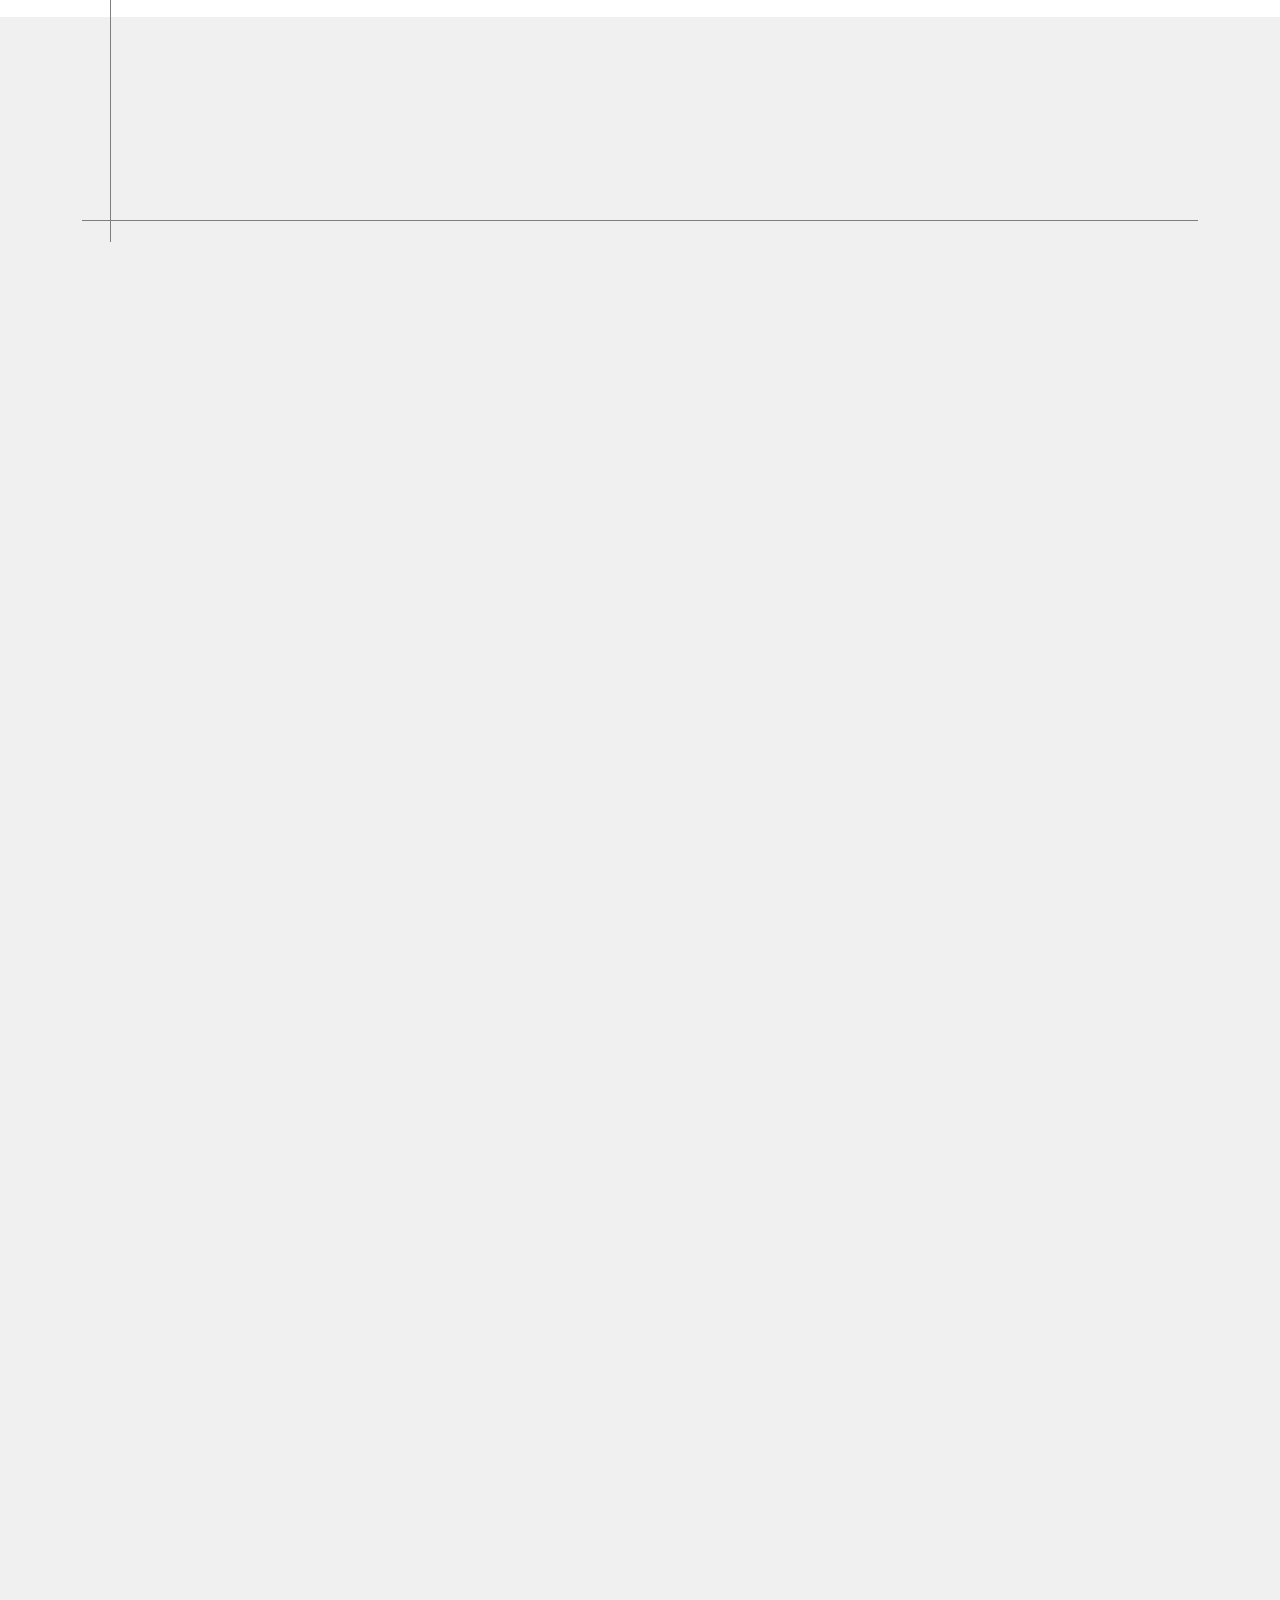
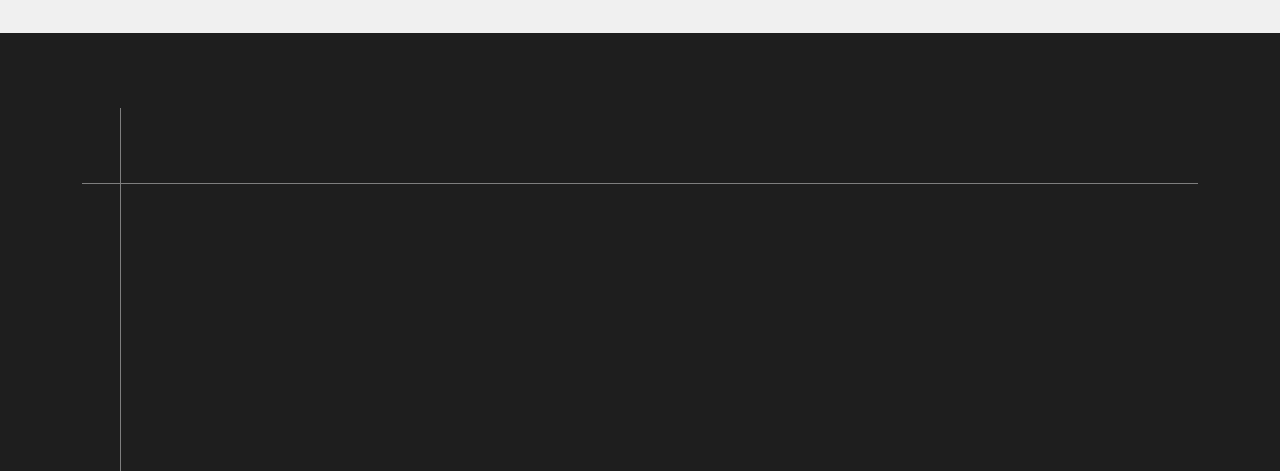
<file: article.html>
<!doctype html>
<html lang="ru">
<head>
    <meta charset="utf-8" />
    <meta name="viewport" content="width=device-width, initial-scale=1">
    <title>article</title>
    <link rel="stylesheet" href="plugins/bootstrap/css/bootstrap.min.css" />
    <link rel="stylesheet" href="plugins/wow/animate.min.css">
    <link rel="stylesheet" href="style.css" />
    <link rel="stylesheet" href="mobile-menu.css" />
    <link href="plugins/swiper/swiper-bundle.min.css" rel="stylesheet">
    <script src="plugins/swiper/swiper-bundle.min.js"></script>
    <script src="plugins/bootstrap/js/bootstrap.bundle.min.js"></script>
    <script src="plugins/wow/wow.min.js"></script>
    <script src="plugins/jquery-3.6.1.min.js"></script>
    <script src="script.js" defer></script>
</head>
<body>
<header class="header-block base">
    <div class="container">
        <div class="main-menu">
            <div class="menu-logo mb-2 wow fadeInUp">
                <img src="svg/logo.svg">
            </div>
            <div class="d-none d-lg-block wow fadeInUp">
                <a href="#" class="menu-item">о студии</a>
                <a href="#" class="menu-item">портфолио</a>
                <a href="#" class="menu-item">услуги и цены</a>
                <a href="#" class="menu-item">статьи</a>
                <a href="#" class="menu-item">контакты</a>
            </div>
            <div class="d-none d-lg-flex align-items-center wow fadeInUp">
                <a href="#" class="btn btn-primary btn-main">оставить заявку</a>
                <div>
                    <a href="#" class="menu-tel ms-2 ms-xl-4">8(391)250-06-08</a>
                </div>
            </div>
            <div class="burger d-lg-none wow fadeInUp">
                <img src="svg/burger.svg">
            </div>
        </div>
    </div>
    <div class="mobile-menu">
        <div class="d-flex justify-content-between justify-content-sm-end">
            <div class="menu-logo d-sm-none wow fadeInUp">
                <img src="svg/logo.svg">
            </div>
            <div class="mobile-close wow fadeInUp">
                <img src="svg/close.svg">
            </div>
        </div>
        <ul class="mobile-list">
            <li>
                <a href="#" class="menu-item wow fadeInUp">о студии</a>
            </li>
            <li>
                <a href="#" class="menu-item wow fadeInUp">портфолио</a>
            </li>
            <li>
                <a href="#" class="menu-item wow fadeInUp">услуги и цены</a>
            </li>
            <li>
                <a href="#" class="menu-item wow fadeInUp">статьи</a>
            </li>
            <li>
                <a href="#" class="menu-item wow fadeInUp">контакты</a>
            </li>
        </ul>
        <div class="mobile-line"></div>
        <a href="#" class="btn btn-primary btn-main wow fadeInUp">оставить заявку</a>
        <div class="mt-3">
            <a href="#" class="menu-tel wow fadeInUp">8(391)250-06-08</a>
        </div>
    </div>
</header>
<main>
    <section>
        <div class="container">
            <div class="article-top">
                <span class="title-before wow fadeInUp"></span>
                <h1 class="title-1 wow fadeInUp">«СТИЛЬ ЖИЗНИ» <br>(ДОМ СНАРУЖИ И ВНУТРИ №145)</h1>
                <h3 class="title-3 mt-4 wow fadeInUp">красивый интерьер под поведенческий профиль
                    каждого члена семьи
                </h3>
                <span class="title-after wow fadeInUp"></span>
            </div>
        </div>
    </section>
    <section>
        <div class="container">
            <div class="article-wrapper">
                <div class="art-media wow fadeInUp">
                    <img src="img/article-1.png">
                </div>
                <div class="art-desc">
                    <p class="wow fadeInUp">
                        Максим и Наталья ПУСТЫНСКИЕ знают все о популярных итальянских брендах премиум-класса и с
                        удовольствием знакомят с ними красноярцев.
                    </p>
                    <p class="wow fadeInUp">
                        "Максим - моя надежная опора в любых ситуациях. Когда с полуслова понимаешь друг друга, легко
                        определить стратегию бизнеса и направление его развития. Поэтому мы никогда не останавливаемся
                        на достигнутом и растем в своей работе. Помимо всего, мне нравится быть лицом компании и
                        общаться с клиентами." (Наталья)
                    </p>
                    <p class="wow fadeInUp">
                        "Наш бизнес работает по очень удачной формуле: вдвоем с самым близким человеком легче
                        реализовывать все планы. Максимальная степень доверия плюс личная заинтересованность в успехе
                        позволяют каждому из нас использовать свои самые лучшие стороны, что всегда приводит к хорошему
                        результату." (Максим)
                    </p>
                </div>
            </div>
        </div>
    </section>
    <section>
        <div class="article-read">
            <div class="container">
                <div class="article-more">
                    <h2 class="title-2 wow fadeInUp">статьи</h2>
                    <a href="#" class="btn btn-primary btn-main d-none d-lg-flex wow fadeInUp">все статьи</a>
                </div>
                <div class="article-list">
                    <div class="article-item wow fadeInUp">
                        <div class="article-img">
                            <img src="img/article-1.png">
                        </div>
                        <a href="#" class="article-name">
                            <div class="article-title">«СТИЛЬ ЖИЗНИ» <br>(ДОМ СНАРУЖИ И ВНУТРИ №145)</div>
                            <div class="article-detail">подробнее</div>
                        </a>
                    </div>
                    <div class="article-item wow fadeInUp">
                        <div class="article-img">
                            <img src="img/article-1.png">
                        </div>
                        <a href="#" class="article-name">
                            <div class="article-title">«СТИЛЬ ЖИЗНИ» <br>(ДОМ СНАРУЖИ И ВНУТРИ №145)</div>
                            <div class="article-detail">подробнее</div>
                        </a>
                    </div>
                    <div class="article-item wow fadeInUp">
                        <div class="article-img">
                            <img src="img/article-2.jpeg">
                        </div>
                        <a href="#" class="article-name">
                            <div class="article-title">НАТАЛЬЯ ПУСТЫНСКАЯ В РУБРИКЕ «СТИЛЬ ЖИЗНИ» (ДОМ СНАРУЖИ И ВНУТРИ №145)</div>
                            <div class="article-detail">подробнее</div>
                        </a>
                    </div>
                    <div class="article-item wow fadeInUp">
                        <div class="article-img">
                            <img src="img/article-3.jpeg">
                        </div>
                        <a href="#" class="article-name">
                            <div class="article-title">НЕЖНЫЕ ОБЪЯТИЯ. ПРОЕКТ НАТАЛЬИ ПУСТЫНСКОЙ (ДОМ СНАРУЖИ И ВНУТРИ №144)</div>
                            <div class="article-detail">подробнее</div>
                        </a>
                    </div>
                </div>
                <div class="d-flex justify-content-end d-lg-none wow fadeInUp">
                    <a href="#" class="btn btn-primary btn-main">все статьи</a>
                </div>
            </div>
        </div>
    </section>
</main>
<footer>
    <div class="container">
        <div class="footer-wrapper">
            <div class="">
                <h2 class="title-2 indent wow fadeInUp">КОНТАКТЫ</h2>
                <div class="footer-block">
                    <div class="footer-content">
                        <div class="d-block d-sm-flex">
                            <div class="footer-item wow fadeInUp">
                                АДРЕС:<br>
                                ул. Весны, 34
                            </div>
                            <div class="footer-item mt-4 mt-sm-0 wow fadeInUp">
                                ЧАСЫ РАБОТЫ:<br>
                                пн-пт 10-19, сб-вс
                            </div>
                        </div>
                        <div class="footer-item mt-4 wow fadeInUp">
                            ПОЧТА:<br>
                            <a href="#">dl-ds@mail.ru</a>
                        </div>
                    </div>
                    <div class="footer-contacts wow fadeInUp">
                        <a href="#" class="footer-tel">8(391)250-06-08</a>
                        <a href="#" class="btn btn-primary btn-main">оставить заявку</a>
                    </div>
                </div>
            </div>
            <div class="footer-logo wow fadeInUp">
                <img src="svg/logo.svg">
            </div>
        </div>
    </div>
</footer>
<div class="modal fade" id="deluxeModal" tabindex="-1" aria-labelledby="deluxeModalLabel" aria-hidden="true">
    <div class="modal-dialog">
        <div class="modal-content">
            <div class="modal-header">
                <h2 class="modal-title title-2" id="deluxeModalLabel">заявка</h2>
                <button type="button" class="btn-close" data-bs-dismiss="modal" aria-label="Close"></button>
            </div>
            <div class="modal-body">
                <div class="description text-center">
                    Оставьте ваши контактные данные, мы с вами свяжемся и обсудим все интересующие вас вопросы
                </div>
                <form class="deluxe-form">
                    <input type="tel" class="form-control" id="deluxeFormTel" placeholder="Телефон">
                    <input type="email" class="form-control" id="deluxeFormEmail" placeholder="E-mail">
                    <a href="#" class="btn btn-primary btn-main">Отправить</a>
                    <div class="terms-block">
                        Нажимая на кнопку «Отправить» вы соглашаетесь с нашей
                        <a href="#">политикой об обработке персональных данных</a>
                    </div>
                </form>
            </div>
        </div>
    </div>
</div>
</body>
</html>
</file>
<file: style.css>
@keyframes lineAnimation-1 {
    from {opacity: 0; top: 100%}
    to {opacity: 1; top: 0}
}

@keyframes lineAnimation-2 {
    from {opacity: 0; left: -600px}
    to {opacity: 1; left: -315px}
}

body {
    font-family: 'intro-head-r-base', sans-serif;
    font-size: 20px;
    line-height: 24px;
}

a {
    text-decoration: none;
    transition: .3s;
}

a:hover {
    color: #333333;
}

header {
    background: rgba(0, 0, 0, 0.5);
}

.header-block {
    position: absolute;
    z-index: 2;
    height: 90px;
    width: 100%;
}

.main-menu {
    display: flex;
    justify-content: space-between;
    align-items: center;
    height: 90px;
}

.menu-logo {
    width: 170px;
    height: auto;
}

.menu-logo img {
    width: 100%;
}

.menu-item {
    text-transform: uppercase;
    color: #FFFFFF;
    text-decoration: none;
    margin-right: 35px;
    border: none;
}

.menu-item:last-child {
    margin-right: 0;
}

.menu-item:hover {
    color: #ffffff;
    border-bottom: 1px solid #ffffff;
}

.btn-main {
    text-transform: uppercase;
    color: #505050;
    font-size: 20px;
    width: 229px;
    height: 48px;
    display: flex;
    align-items: center;
    justify-content: center;
    background: #D9D9D9;
    border: none;
    border-radius: 0;
    transition: .3s;
}

.btn-main:hover {
    background: #7E7E7E;
}

.btn-main:focus {
    background-color: #505050;
    border: none;
    box-shadow: none;
}

.menu-tel {
    color: #ffffff;
}

.menu-tel:hover {
    color: #ffffff;
    border-bottom: 1px solid #ffffff;
}

.promo-main {
    position: relative;
    height: 1064px;
    display: flex;
    align-items: center;
}

.promo-item {
    width: 100%;
    height: 100%;
    position: absolute;
    top: 0;
    left: 0;
    z-index: -1;
    overflow: hidden;
    background-size: cover;
}

.promo-item:after {
    position: absolute;
    content: '';
    top: 0;
    left: 0;
    width: 100%;
    height: 100%;
    background: linear-gradient(360deg, rgba(0, 0, 0, 0.3) 51.88%, rgba(0, 0, 0, 0.15) 95.68%)
}

.promo-content {
    position: relative;
    color: #ffffff;
}

.promo-content:after {
    position: absolute;
    content: '';
    width: 1519px;
    height: 1px;
    left: -315px;
    top: 90px;
    background: #ffffff;
    animation-name: lineAnimation-2;
    animation-duration: 2s;
    animation-timing-function: ease-out;
}

.promo-content:before {
    position: absolute;
    content: '';
    width: 1px;
    height: 670px;;
    right: 140px;
    top: 0;
    background: #ffffff;
    animation-name: lineAnimation-1;
    animation-duration: 2s;
    animation-timing-function: ease-out;
}

.title-1 {
    font-size: 64px;
    line-height: 77px;
    text-transform: uppercase;
}

.title-2 {
    font-size: 48px;
    line-height: 58px;
    text-transform: uppercase;
}

.title-2.indent {
    padding-left: 72px;
}

.title-3 {
    font-size: 36px;
    line-height: 43px;
    text-transform: uppercase;
}

.title-4 {
    font-size: 32px;
    line-height: 38px;
    text-transform: uppercase;
}

.promo-content .title-3 {
    width: 694px;
    margin-top: 43px;
    margin-bottom: 23px;
}

.info-block {
    position: relative;
    background: url("img/back-mramor.png") no-repeat;
    padding: 126px 0 80px;
}

.info-block:before {
    position: absolute;
    content: '';
    width: 1062px;
    height: 442px;
    top: 0;
    left: 181px;
    background: rgba(255, 255, 255, 0.8);
}

.info-block-content {
    position: relative;
    display: flex;
    justify-content: space-between;
}

.info-block-content:before {
    position: absolute;
    content: '';
    width: 1296px;
    height: 1px;
    top: -25px;
    left: 0;
    background: #7E7E7E;
}

.info-block-content:after {
    position: absolute;
    content: '';
    width: 1px;
    height: 127px;
    top: -127px;
    right: 140px;
    background: #7E7E7E;
}

.info-block .description {
    width: 492px;
}

.info-block-btn {
    margin-top: 103px;
}

.our-success {
    position: relative;
    padding: 125px 0;
    background: #1E1E1E;
    color: #ffffff;
}

.our-success:before {
    position: absolute;
    content: '';
    width: 1685px;
    height: 1px;
    right: 0;
    top: 20px;
    background: #F0F0F0;
}

.our-success-block {
    position: relative;
}

.our-success-block:after {
    position: absolute;
    content: '';
    width: 1px;
    height: 358px;
    left: 30px;
    top: -125px;
    background: #F0F0F0;
}

.count {
    font-size: 64px;
    line-height: 60px;
    color: #7E7E7E;
}

.our-success-item {
    display: inline-block;
    text-align: end;
}

.we-projects {
    position: relative;
    padding: 94px 0 61px;
    background: #F0F0F0;
}

.we-projects-block {
    position: relative;
    display: flex;
    justify-content: space-between;
}

.we-projects-block:after {
    position: absolute;
    content: '';
    width: 1px;
    height: 528px;
    left: 30px;
    top: -94px;
    background: #7E7E7E;
}

.we-projects-text {
    width: 505px;
}

.we-projects-text .description {
    margin-left: 72px;
}

.we-projects-wrapper {
    display: flex;
}

.we-projects-item {
    margin-left: 65px;
}

.major-link {
    position: relative;
    font-size: 32px;
    line-height: 38px;
    text-transform: uppercase;
    color: #000000;
    transition: .3s;
}

.major-link:hover {
    color: #7E7E7E;
}

.major-link:before {
    position: absolute;
    content: '';
    top: -12px;
    left: -28px;
    width: 83px;
    height: 1px;
    background: #1E1E1E;
}

.major-link:after {
    position: absolute;
    content: '';
    top: -20px;
    left: -11px;
    width: 1px;
    height: 83px;
    background: #1E1E1E;
}

.catalog {
    padding: 80px 0 96px;
}

.catalog-wrapper {
    position: relative;
    display: flex;
    flex-wrap: wrap;
    justify-content: space-between;
}

.catalog-wrapper:before {
    position: absolute;
    content: '';
    top: 0;
    left: 0px;
    width: 678px;
    height: 1px;
    background: #7E7E7E;
}

.catalog-wrapper:after {
    position: absolute;
    content: '';
    bottom: -75px;
    left: 50%;
    width: 1px;
    height: 1046px;
    background: #7E7E7E;
    z-index: -1;
}

.catalog-card {
    position: relative;
    display: block;
    width: 400px;
    height: 400px;
    margin-top: 40px;
}

.catalog-card:hover .catalog-card-img:after {
    transition: .5s;
    opacity: 1;
}

.catalog-card:hover .catalog-card-content {
    transition: .5s;
    background: none;
    height: 100%;
}

.catalog-card:hover .catalog-card-content .description {
    color: #ffffff;
    bottom: 209px;
    transition: .5s;
}

.catalog-card:hover .catalog-card-content:after {
    bottom: 200px;
    background: #F0F0F0;
    transition: .5s;
}

.catalog-card:hover .catalog-card-latent {
    display: block;
}

.catalog-card-img {
    position: relative;
    display: flex;
    justify-content: center;
    align-items: center;
    width: 400px;
    height: 400px;
    overflow: hidden;
}

.catalog-card-img img {
    height: 100%;
    width: 100%;
    object-fit: cover;
}

.catalog-card-img:after {
    position: absolute;
    content: '';
    top: 0;
    left: 0;
    width: 100%;
    height: 100%;
    background: rgba(0, 0, 0, 0.5);
    opacity: 0;
}

.catalog-card-content {
    position: absolute;
    width: 100%;
    height: 105px;
    bottom: 0;
    padding: 0 21px 0 50px;
    background: rgba(255, 255, 255, 0.8);
}

.catalog-card-content:after {
    position: absolute;
    content: '';
    bottom: 35px;
    left: 0;
    width: 160px;
    height: 1px;
    background: #7E7E7E;
}

.catalog-card-content .description {
    position: absolute;
    bottom: 42px;
    text-transform: uppercase;
    color: #000000;
}

.catalog-card-back .description {
    color: #ffffff;
}

.catalog-card-latent {
    display: none;
    color: #ffffff;
    position: absolute;
    bottom: 86px;
    padding-right: 20px;
}

.link-arrow {
    position: relative;
    display: inline-block;
    text-transform: uppercase;
    color: #7E7E7E;
    margin-top: 30px;
}

.link-arrow:hover {
    color: #7E7E7E;
}

.link-arrow:after {
    position: absolute;
    content: '';
    top: 5px;
    right: -30px;
    width: 29px;
    height: 8px;
    background: url("svg/arrow.svg") no-repeat;
    transition: .3s;
}

.link-arrow:hover:after {
    right: -40px;
}

.catalog-description {
    position: relative;
    width: 824px;
    margin: 92px auto 0;
}

.catalog-description:before {
    position: absolute;
    content: '';
    width: 678px;
    height: 1px;
    top: -18px;
    left: 70px;
    background: #7E7E7E;
}

.catalog-description:after {
    position: absolute;
    content: '';
    width: 678px;
    height: 1px;
    bottom: -37px;
    left: -234px;
    background: #7E7E7E;
}

.price-block {
    padding: 80px 0 100px;
    background: url("img/back-mramor-2.png");
}

.price-wrapper {
    position: relative;
    display: flex;
    justify-content: space-between;
    flex-wrap: wrap;
}

.price-wrapper:before {
    position: absolute;
    content: '';
    height: 1px;
    width: 100%;
    top: 18px;
    left: 0;
    background: #7E7E7E;
}

.price-wrapper:after {
    position: absolute;
    content: '';
    width: 1px;
    height: 242px;
    top: -206px;
    left: 40px;
    background: #7E7E7E;
}

.price-item {
    position: relative;
    margin-top: 36px;
    width: 400px;
    height: 443px;
    padding: 40px;
    background: rgba(255, 255, 255, 0.6);
}

.price-item.large {
    width: 445px;
    height: 493px;
    padding: 65px;
    margin-top: 11px;
}

.price-title {
    font-size: 32px;
    line-height: 38px;
    text-transform: uppercase;
}

.price-total {
    position: absolute;
    font-size: 32px;
    line-height: 38px;
    bottom: 40px;
    right: 40px;
    text-transform: uppercase;
}

.choose-us {
    color: #ffffff;
    padding: 80px 0 122px;
    background-color: #1E1E1E;
}

.choose-us-wrapper {
    position: relative;
    background: url("svg/logo-max.svg") no-repeat;
    background-size: contain;
}

.choose-us-wrapper:after {
    position: absolute;
    content: '';
    width: 678px;
    height: 1px;
    bottom: -42px;
    left: 0;
    background: #7E7E7E;
}

.choose-us-wrapper:before {
    position: absolute;
    content: '';
    width: 1px;
    height: 251px;
    bottom: -276px;
    left: 525px;
    background: #7E7E7E;
}

.choose-us .description {
    width: 824px;
    margin-top: 57px;
}

.choose-us .title-2 {
    position: relative;
}

.choose-us .title-2:before {
    position: absolute;
    content: '';
    width: 1px;
    height: 271px;
    bottom: -33px;
    left: 40px;
    background: #7E7E7E;
}

.choose-us .title-2:after {
    position: absolute;
    content: '';
    width: 100%;
    height: 1px;
    bottom: -15px;
    left: 0;
    background: #7E7E7E;
}

.work-process {
    position: relative;
    padding: 80px 0;
}

.work-process:before {
    position: absolute;
    content: '';
    top: 154px;
    left: 0;
    width: 100%;
    height: 1px;
    background: #7E7E7E;
}

.work-process .btn-main {
    margin-top: 50px;
}

.process-slider {
    margin-top: 57px;
}

.process-slider .swiper-slide {
    width: 940px;
}

.process-step {
    background: #F0F0F0;
    width: 919px;
}

.process-wrapper {
    display: flex;
    position: relative;
    padding: 40px;
    z-index: 1;
}

.process-wrapper:before {
    position: absolute;
    content: '';
    right: -19px;
    bottom: 145px;
    width: 938px;
    height: 8px;
    background: url("svg/arrow-long.svg") no-repeat;
    z-index: -1;
}

.step-next {
    position: absolute;
    bottom: 105px;
    right: -19px;
    font-size: 32px;
    line-height: 38px;
    text-transform: uppercase;
    color: #7E7E7E;
    transition: .3s;
    cursor: pointer;
}

.step-next:hover {
    color: #000000;
}

.step-img {
    min-width: 400px;
    height: 400px;
    display: flex;
    justify-content: center;
    align-items: center;
    overflow: hidden;
}

.step-img img {
    width: 100%;
}

.step-content {
    padding-left: 40px;
}



footer {
    padding: 80px 0 123px;
    color: #ffffff;
    background: #1E1E1E;
}

.footer-wrapper {
    position: relative;
    display: flex;
    justify-content: space-between;
}

.footer-wrapper:before {
    position: absolute;
    content: '';
    width: 100%;
    height: 1px;
    top: 70px;
    left: 0;
    background: #7E7E7E;
}

.footer-wrapper:after {
    position: absolute;
    content: '';
    width: 1px;
    height: 363px;
    top: -5px;
    left: 38px;
    background: #7E7E7E;
}

.footer-logo {
    width: 183px;
    height: auto;
}

.footer-logo img {
    width: 183px;
}

.footer-block {
    display: flex;
}

.footer-content {
    margin-top: 44px;
}

.footer-item {
    margin-left: 95px;
    font-size: 24px;
    text-transform: uppercase;
}

.footer-item a {
    color: #ffffff;
    transition: .3s;
}

.footer-item a:hover,
.footer-tel:hover {
    color: #D9D9D9;
}

.footer-contacts {
    margin-top: 44px;
    margin-left: 73px;
}

.footer-tel {
    display: block;
    color: #ffffff;
    font-size: 32px;
    text-transform: uppercase;
    margin-bottom: 53px;
    transition: .3s;
}

.modal-content {
    border-radius: 0;
}

.modal-header {
    position: relative;
    justify-content: center;
    background: #1E1E1E;
    padding: 25px 0 17px;
    border-top-left-radius: 0;
    border-top-right-radius: 0;
    color: #ffffff;
}

.modal-header:before {
    position: absolute;
    content: '';
    top: 5px;
    left: 50px;
    width: 412px;
    height: 90px;
    background: url("svg/logo-modal.svg") no-repeat;
    background-size: contain;
}

.modal-header .btn-close {
    margin: 10px;
    padding: 0;
}

.btn-close {
    position: absolute;
    top: 0;
    right: 0;
    width: 10px;
    height: 10px;
    color: #ffffff;
    background: url("svg/close.svg");
    background-size: contain;
}

.modal-body {
    padding: 70px 70px 104px;
}

.deluxe-form {
    margin-top: 30px;
}

.form-control {
    margin-top: 20px;
    outline: none;
    border-top: none;
    border-left: none;
    border-right: none;
    border-bottom: 1px solid #7E7E7E;
    border-radius: 0;
    transition: .3s;
}

.form-control:focus {
    border-bottom: 1px solid #000000;
    box-shadow: none;
}

.form-control::placeholder {
    color: #C7C7C7;
}

.deluxe-form .btn-main {
    margin: 50px auto;
}

.terms-block {
    font-size: 16px;
    text-align: center;
}

.terms-block a {
    color: #000000;
    border-bottom: 1px solid #000000;
}

.fadeInUp {
    animation: fadeInUp 2s;
}


/* __________ PORTFOLIO PAGE __________ */

.promo-main.less .promo-content {
    margin-top: 200px;
}

.promo-back {
    position: absolute;
    content: '';
    bottom: 0;
    left: 0;
    height: 54%;
    width: 82%;
    background: rgba(0, 0, 0, 0.5);
    z-index: -1;
}

.portfolio-desc {
    padding: 117px 0 105px;
}

.text-narrow {
    margin: 0 200px;
}

.gallery {
    padding-bottom: 100px;
}

.gallery-item .title-2 {
    position: relative;
}

.gallery-item .title-2:before {
    position: absolute;
    content: '';
    top: 0;
    left: -32px;
    width: 83px;
    height: 1px;
    background: #1E1E1E;
}

.gallery-item .title-2:after {
    position: absolute;
    content: '';
    top: -6px;
    left: -12px;
    width: 1px;
    height: 83px;
    background: #1E1E1E;
}

.gallery-item {
    margin-bottom: 105px;
}

.gallery-top {
    position: relative;
    display: flex;
    justify-content: space-between;
}

.gallery-arrow {
    position: absolute;
    content: '';
    top: 36px;
    right: 0;
    height: 8px;
    width: 90%;
    background: url("svg/arrow-extralong.svg") no-repeat;
    background-position-x: right;
}

.gallery-more {
    display: block;
    color: #BBBBBB;
    font-size: 20px;
    line-height: 24px;
    text-transform: uppercase;
    padding-top: 10px;
}

.gallery-wrapper {
    display: flex;
    justify-content: space-between;
    flex-wrap: wrap;
}

.gallery-img {
    display: flex;
    align-items: center;
    justify-content: center;
    width: 637px;
    height: 460px;
    overflow: hidden;
}

.gallery-img img {
    width: 100%;
}

/* __________ ARTICLE PAGE __________ */

.header-block.base {
    position: relative;
}

.article-top {
    position: relative;
    margin: 150px 0 100px;
    text-align: center;
}

.title-before {
    position: absolute;
    width: 151px;
    height: 1px;
    top: -50px;
    left: calc(50% - 75px);
    background: #7E7E7E;
}

.title-after {
    position: absolute;
    width: 405px;
    height: 1px;
    bottom: -50px;
    left: calc(50% - 202px);
    background: #7E7E7E;
}

.article-wrapper {
    display: flex;
    padding-bottom: 150px;
}

.art-media {
    min-width: 645px;
    height: auto;
}

.art-media.video iframe {
    width: 100%;
    height: 356px;
}

.art-media img {
    width: 100%;
}

.art-desc {
    padding-left: 30px;
}
.article-read {
    padding: 124px 0 200px;
    background: #F0F0F0;
}

.article-more {
    position: relative;
    display: flex;
    align-items: center;
    justify-content: space-between;
}

.article-more .title-2 {
    padding-left: 60px;
}

.article-more:before {
    position: absolute;
    content: '';
    top: -264px;
    left: 28px;
    width: 1px;
    height: 365px;
    background: #7E7E7E;
}

.article-more:after {
    position: absolute;
    content: '';
    bottom: -14px;
    left: 0;
    width: 100%;
    height: 1px;
    background: #7E7E7E;
}

.article-list {
    display: flex;
    justify-content: space-between;
    flex-wrap: wrap;
}

.article-item {
    display: block;
    position: relative;
    width: 309px;
    height: 565px;
    margin-top: 48px;
    transition: 1s;
    background: #ffffff;
}

.article-item:hover .article-img {
    height: 565px;
}

.article-item:hover .article-name {
    position: absolute;
    justify-content: center;
    top: 0;
    left: 0;
    width: 100%;
    height: 100%;
    padding: 0 20px 0 38px;
    background: rgba(0, 0, 0, 0.5);
}

.article-item:hover .article-title {
    color: #ffffff;
}

.article-item:hover .article-title:after {
    bottom: -30px;
    width: 123px;
    left: -38px;
    background: #ffffff;
}

.article-item:hover .article-detail {
    opacity: 1;
    margin-top: 41px;
}

.article-img {
    width: 100%;
    height: 450px;
    display: flex;
    justify-content: center;
    align-items: center;
    overflow: hidden;
    transition: 1s;
}

.article-img img {
    width: 100%;
    height: 100%;
    object-fit: cover;
}

.article-name {
    position: absolute;
    left: 0;
    bottom: 0;
    display: flex;
    flex-direction: column;
    height: 115px;
    padding: 21px 17px 52px;
    width: 100%;
    background: #ffffff;
    transition: 1s;
}

.article-title {
    position: relative;
    color: #000000;
    text-transform: uppercase;
    transition: .3s;
}

.article-title:hover {
    opacity: .7;
}

.article-title:after {
    position: absolute;
    content: '';
    bottom: -7px;
    left: -17px;
    height: 1px;
    width: 160px;
    background: #7E7E7E;
}

.article-detail {
    text-transform: uppercase;
    color: #D9D9D9;
    opacity: 0;
    transition: 1s;
}


/* __________ CONTACTS PAGE __________ */

.contact-top {
    position: relative;
    margin: 150px 0;
    text-align: center;
}

.contact-list {
    display: flex;
    flex-direction: column;
    align-items: center;
    margin-bottom: 100px;
}

.contact-item {
    font-size: 36px;
    line-height: 120%;
    text-transform: uppercase;
    margin: 15px 0;
}

.contact-item a {
    color: #000000;
}

.contact-item.name {
    text-transform: none;
}

.map-block {
    width: 100%;
    height: 502px;
    display: flex;
    justify-content: center;
    align-items: center;
    border: 1px solid #D9D9D9;
    overflow: hidden;
}

.map-block img {
    width: 100%;
    height: auto;
}

.contact-way {
    padding: 42px 0 100px;
}

.way-item {
    display: flex;
    justify-content: center;
    align-items: center;
    width: 420px;
    height: 303px;
    overflow: hidden;
    margin-top: 16px;
}

.way-item img{
    width: 100%;
    height: auto;
}

.staff-contact {
    position: relative;
    padding: 44px 0 104px;
    background: #F0F0F0;
    z-index: 1;
}

.staff-contact:before {
    position: absolute;
    content: '';
    top: 98px;
    left: 0;
    width: 80%;
    height: 1px;
    background: #7E7E7E;
    z-index: -1;
}

.staff-contact:after {
    position: absolute;
    content: '';
    top: -101px;
    right: 400px;
    width: 1px;
    height: 558px;
    background: #7E7E7E;
    z-index: -1;
}

.staff-img {
    display: flex;
    justify-content: center;
    align-items: center;
    width: 308px;
    height: 308px;
    border-radius: 150px;
    overflow: hidden;
}

.staff-img img {
    width: 100%;
    height: auto;
}


@media (max-width: 1400px) {

    @keyframes lineAnimation-2 {
        from {opacity: 0; left: -600px}
        to {opacity: 1; left: 0}
    }

    .promo-content:after {
        width: 100%;
        left: 0;
    }

    .info-block:before {
        width: 70%;
        left: 15%;
    }

    .info-block-content:before {
        width: 100%;
    }

    .our-success:before {
        width: 100%;
    }

    .catalog-card {
        width: 350px;
        height: 350px;
    }

    .catalog-card-img {
        width: 350px;
        height: 350px;
    }

    .catalog-card-content {
        height: 96px;
        padding: 0 21px;
    }

    .catalog-card-content:after {
        bottom: 25px;
    }

    .catalog-card-latent {
        bottom: 51px;
    }

    .catalog-card:hover .catalog-card-content:after {
        bottom: 175px;
    }

    .catalog-card:hover .catalog-card-content .description {
        bottom: 175px;
    }

    .price-item,
    .price-item.large {
        width: 344px;
        padding: 40px;
    }

    .gallery-img {
        width: 49%;
        height: 380px;
    }

    .way-item {
        width: 350px;
        height: 250px;
    }
}

@media (max-width: 1200px) {

    .menu-logo {
        width: 115px;
    }

    .menu-item {
        margin-right: 10px;
    }

    .promo-content:before {
        right: 75px;
    }

    .info-block-content:after {
        right: 75px;
    }

    .info-block-video {
        width: 430px;
        height: 245px;
    }

    .catalog-wrapper {
        justify-content: space-around;
    }

    .price-wrapper {
        justify-content: space-around;
    }

    .process-wrapper {
        padding: 35px 35px 118px;
    }

    .process-wrapper:before {
        width: 720px;
        bottom: 56px;
        background-position-x: -220px;
    }

    .process-slider .swiper-slide {
        width: 720px;
    }

    .process-step {
        width: 700px;
    }

    .step-img {
        min-width: 206px;
        width: 206px;
        height: 212px;
    }

    .step-next {
        bottom: 15px;
    }

    .footer-item {
        margin-left: 90px;
    }

    .gallery-img {
        height: auto;
    }

    .gallery-arrow {
        width: 86%;
    }

    .art-media {
        min-width: 50%;
        height: auto;
    }

    .article-list {
        justify-content: space-evenly;
    }

    .article-item {
        width: 344px;
    }

    .way-item {
        margin-right: 20px;
    }
}

@media (max-width: 992px) {

    .header-block {
        height: 75px;
    }

    .main-menu {
        height: 75px;
    }

    .promo-main {
        max-height: 896px;
    }

    .promo-item {
        max-height: 896px;
        display: flex;
    }

    .promo-content .title-3 {
        margin-top: 0;
        width: 100%;
    }

    .title-1 {
        font-size: 40px;
        line-height: 44px;
    }

    .title-2.indent {
        padding-left: 40px;
    }

    .title-3 {
        font-size: 20px;
        line-height: 26px;
    }

    .info-block {
        padding: 80px 0;
    }

    .info-block:before {
        width: 100%;
        left: 0;
    }

    .info-block-content {
        display: block;
    }

    .info-block .description {
        width: 100%;
    }

    .info-block-btn {
        margin: 40px 0;
    }

    .our-success {
        padding: 55px 0;
    }

    .our-success-block:after {
        height: 218px;
        top: -55px;
    }

    .we-projects {
        padding: 40px 0 50px;
    }

    .we-projects-block {
        display: block;
    }

    .we-projects-text .description {
        margin-left: 40px;
    }

    .we-projects-block:after {
        height: 495px;
        top: -40px;
    }

    .catalog {
        padding: 65px 0 60px;
    }

    .catalog-wrapper:before {
        top: -90px;
        width: 100%;
    }

    .catalog-wrapper:after {
        bottom: auto;
        left: 30px;
        top: -74px;
    }

    .catalog-description {
        width: 100%;
    }

    .catalog-description:before {
        width: 100%;
        left: 0;
        top: -34px;
    }

    .catalog-description:after {
        width: 100%;
    }

    .price-block {
        padding: 63px 0;
    }

    .price-wrapper {
        display: block;
    }

    .price-item, .price-item.large {
        height: auto;
        padding: 40px 40px 86px;
        margin: 38px auto 0;
    }

    .price-wrapper:after {
        left: 20px;
    }

    .choose-us .title-2:before {
        left: 20px;
    }

    .choose-us .description {
        width: 100%;
    }

    .choose-us-wrapper:before {
        left: 20px;
    }

    .process-wrapper {
        display: block;
    }

    .process-wrapper:before {
        width: 475px;
        background-position-x: -465px
    }

    .process-step {
        width: 455px;
    }

    .process-slider .swiper-slide {
        width: 475px;
    }

    .step-img {
        margin: 0 auto;
    }

    .step-content {
        padding-left: 0;
        margin-top: 20px;
    }



    footer {
        padding: 51px 0 173px;
    }

    .footer-wrapper {
        display: block;
    }


    .footer-wrapper:after {
        left: 20px;
    }

    .footer-item {
        margin-left: 60px;
    }

    .footer-logo {
        margin-left: 40px;
        margin-top: 100px;
    }

    .portfolio-desc {
        padding: 45px 0 105px;
    }

    .text-narrow {
        margin: 0;
    }

    .gallery-arrow {
        width: 20%;
    }

    .article-read {
        padding: 0 0 200px;
        background: #F0F0F0;
    }

    .article-wrapper {
        padding-bottom: 74px;
    }

    .article-more:before {
        height: 135px;
        left: auto;
        right: 60px;
        top: -40px;
    }

    .article-list {
        margin-top: 10px;
    }

    .article-item {
        margin-top: 0;
        margin-bottom: 100px;
    }

    .contact-top {
        margin: 110px 0;
    }

    .map-block {
        height: 470px;
    }
}

@media (max-width: 768px) {

    .promo-content:before {
        right: 0;
    }

    .promo-content:after {
        width: 105%;
    }

    .promo-content .title-1 {
        width: 280px;
    }

    .promo-content .title-3 {
        width: 300px;
        margin-top: 20px;
    }

    .info-block-content:after {
        right: 0;
        top: -80px;
    }

    .info-block-content:before {
        width: 105%;
        left: auto;
        right: -20px;
    }

    .our-success-block:after {
        left: 0;
    }

    .we-projects-wrapper {
        flex-wrap: wrap;
    }

    .we-projects-block:after {
        left: 0;
    }

    .we-projects-item {
        text-align: end;
        margin-top: 57px;
        margin-right: 30px;
    }

    .catalog-wrapper:after {
        top: -125px;
    }

    .major-link:before {
        left: auto;
        right: -14px;
    }

    .major-link:after {
        left: auto;
        right: -8px;
    }

    .choose-us-wrapper:after {
        width: 100%;
    }

    .process-slider .swiper-slide {
        width: 296px;
    }

    .process-step {
        width: 276px;
    }

    .process-wrapper:before {
        width: 295px;
        background-position-x: -645px;
    }

    .footer-block {
        display: block;
    }

    .footer-contacts {
        margin-left: 60px;
    }

    .modal-body {
        padding: 50px 38px 70px;
    }

    .modal-header:before {
        width: 100%;
        left: 10%;
    }

    .article-top {
        margin: 126px 0 111px;
        text-align: left;
    }

    .title-before {
        width: 186px;
        top: -42px;
        left: -12px;
    }

    .title-after {
        width: 379px;
        left: auto;
        right: -12px;
    }

    .article-wrapper {
        flex-direction: column;
    }

    .art-media {
        width: 100%;
    }

    .art-media.video iframe {
        height: 290px;
    }

    .art-desc {
        padding-left: 0;
        margin-top: 61px;
    }

    .article-read {
        background: #ffffff;
        padding: 0 0 100px;
    }

    .article-name {
        background: #F0F0F0;
    }

    .article-more:after {
        bottom: auto;
        top: -16px;
    }

    .article-more:before {
        right: 102px;
    }

    .article-more .title-2 {
        padding-left: 0;
    }

    .contact-top {
        text-align: left;
    }

    .contact-list {
        align-items: flex-start;
        margin-bottom: 70px;
    }

    .contact-way {
        padding: 64px 0 135px;
    }

    .contact-item {
        font-size: 20px;
        margin: 10px 0;
    }

    .map-block {
        height: 560px;
    }

    .map-block img {
        height: 100%;
        object-fit: cover;
    }

    .way-item {
        margin-right: 0;
    }

    .contact-item.name {
        font-size: 36px;
    }

    .staff-img {
        margin: 0 auto 109px;
    }

    .staff-contact {
        padding: 0 0 207px;
        background: linear-gradient(180deg, #ffffff 10%, #F0F0F0 10%);
    }

    .staff-contact:before {
        width: 221px;
        top: 50%;
    }

    .staff-contact:after {
        display: none;
    }
}

@media (max-width: 576px) {

    .title-2.indent {
        padding-left: 30px;
    }

    .promo-content:after {
        width: 100%;
    }

    @keyframes lineAnimation-1 {
        from {opacity: 0; top: 100%}
        to {opacity: 1; top: 25px}
    }

    .promo-content:before {
        right: 30px;
        top: 25px;
    }

    .info-block {
        padding: 80px 0 0;
    }

    .info-block-content:before {
        width: 100%;
        right: 0;
    }

    .info-block-content:after {
        right: 30px;
    }

    .info-block .description {
        padding: 0 38px;
    }

    .info-block-video {
        width: 100%;
        height: 232px
    }

    .our-success-block {
        width: 310px;
        margin: 0 auto;
    }

    .our-success-block:after {
        height: 326px;
        left: -20px;
    }

    .we-projects-wrapper {
        display: block;
    }

    .we-projects-block:after {
        left: 20px;
    }

    .we-projects-text {
        width: 100%;
    }

    .we-projects-item {
        margin-right: 90px;
        margin-left: 0;
    }

    .catalog-description:after {
        left: 0;
    }

    .work-process {
        padding: 40px 0;
    }

    .process-slider .swiper-slide {
        width: 296px;
    }

    .work-process:before {
        top: 118px;
    }

    .modal-header:before {
        width: 100%;
        left: 0;
    }

    .promo-main.less {
        align-items: flex-start;
        flex-wrap: wrap;
        height: auto;
    }

    .promo-main.less .promo-content {
        color: #000000;
    }

    .promo-main.less .promo-back {
        display: none;
    }

    .promo-main.less .promo-content:before {
        background: #7E7E7E;
        top: -45px;
        right: auto;
        left: -10px;
        width: 186px;
        height: 1px;
        animation: none;
    }

    .promo-main.less .promo-content:after {
        background: #7E7E7E;
        width: 379px;
        right: -10px;
        left: auto;
        top: auto;
        bottom: -45px;
        animation: none;
    }

    .promo-img {
        width: 100%;
        display: flex;
        justify-content: center;
        align-items: center;
        height: 300px;
        overflow: hidden;
        margin-top: 100px;
    }

    .promo-img img {
        width: 100%;
    }

    .gallery-item .title-2 {
        padding-left: 20px;
    }

    .gallery-item .title-2:before {
        left: -12px;
    }

    .gallery-item .title-2:after {
        left: 6px;
    }

    .gallery-img {
        width: 100%;
        height: 300px;
        margin-bottom: 20px;
    }

    .art-media.video iframe {
        height: 220px;
    }
}

@media (max-width: 375px) {

    .catalog-card {
        width: 290px;
    }

    .catalog-card-img {
        width: 290px;
    }

    .our-success-block {
        width: 270px;
    }

    .price-item, .price-item.large {
        width: 290px;
        padding: 40px 20px 86px;
    }

    .work-process:before {
        top: 146px;
    }
}





@font-face{
font-family: 'intro-head-r-base';
src: url("fonts/IntroHeadR-Base.otf") format("opentype");
font-style: normal;
font-weight: normal;
}
</file>
<file: mobile-menu.css>
@keyframes mobileAnimation-1 {
    from {opacity: 0; top: 100%}
    to {opacity: 1; top: 91px;}
}

@keyframes mobileAnimation-2 {
    from {opacity: 0; bottom: 100%}
    to {opacity: 1; bottom: 0;}
}

@keyframes mobileAnimation-3 {
    from {opacity: 0; left: 100%}
    to {opacity: 1; left: 0}
}

.mobile-menu {
    display: none;
    position: absolute;
    padding: 24px 26px 149px 25px;
    width: 414px;
    top: 0;
    right: 0;
    background: rgba(0, 0, 0, 0.7);
    backdrop-filter: blur(5px);
}

.mobile-menu:before {
    position: absolute;
    content: '';
    top: 91px;
    left: 25px;
    width: 1px;
    height: 315px;
    background: #ffffff;
    animation-name: mobileAnimation-1;
    animation-duration: 2s;
    animation-timing-function: ease-out;
}

.mobile-menu:after {
    position: absolute;
    content: '';
    bottom: 0;
    right: 161px;
    width: 1px;
    height: 171px;
    background: #ffffff;
    animation-name: mobileAnimation-2;
    animation-duration: 2s;
    animation-timing-function: ease-out;
}

.mobile-line {
    position: absolute;
    content: '';
    top: 56%;
    left: 0;
    width: 254px;
    height: 1px;
    background: #ffffff;
    animation-name: mobileAnimation-3;
    animation-duration: 2s;
    animation-timing-function: ease-out;
}

.mobile-close {
    width: 14px;
    height: 14px;
}

.mobile-close img {
    width: 14px;
}

.mobile-list {
    margin-top: 112px;
    margin-bottom: 58px;
    list-style: none;
}

@media (max-width: 992px) {

    .menu-item {
        display: inline-block;
        margin-bottom: 20px;
    }
}

@media (max-width: 575px) {

    .mobile-menu {
        width: 100%;
    }

    .mobile-menu:after {
        right: auto;
        left: 253px;
    }
}
</file>
